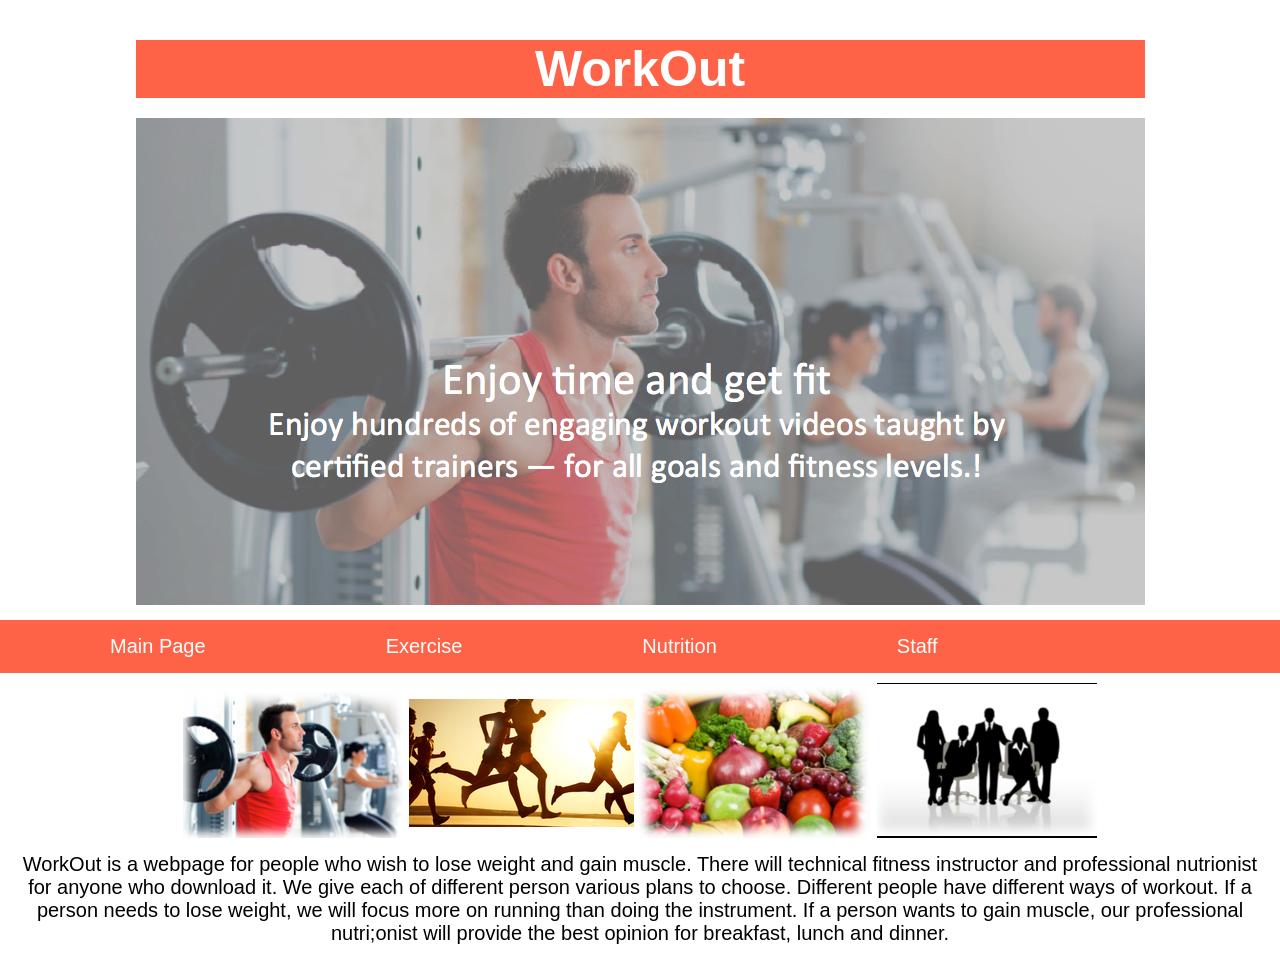
<file: Final/index.html>
<!doctype html>
    <head>
        <meta charset="utf-8">
        <meta http-equiv="x-ua-compatible" content="ie=edge">
        <title>Index</title>
        <meta name="description" content="">
        <meta name="viewport" content="width=device-width, initial-scale=1">

        <link rel="stylesheet" href="style.css">
        <!-- External link (relative) to your javascript file -->
        <script src="index.html"></script>
    </head>
    <body class="basic">
      <div class="container">
        <header>
          <h1>WorkOut</h1>
      </header>
      <picture>
      <img src="workout.jpg" alt="Workout">
    </picture>
  </div>
    <nav>
          <ul>
            <li><a title="index" href="index.html">Main Page</a></li>
            <li><a title="Exercise" href="Exercise.html">Exercise</a></li>
            <li><a title="Nutrition" href="Nutrition.html">Nutrition</a></li>
            <li><a title="Staff" href="staff.html">Staff</a></li>
          </ul>
        </nav>
        <img src="gym.jpg" alt="Gym">
        <img src="running.jpg" alt="Run">
        <img src="food.jpg" alt="Health">
        <img src="people.jpg" alt="Staff">
        <section>
          <p>WorkOut is a webpage for people who wish to lose weight and gain muscle. There will technical fitness instructor and professional nutrionist for anyone who download it. We give each of different person various plans to choose. Different people have different ways of workout. If a person needs to lose weight, we will focus more on running than doing the instrument. If a person wants to gain muscle, our professional nutri;onist will provide the best opinion for breakfast, lunch and dinner.</p>
        </section>
    </body>

    <script>
        alert("Please subscribe Email!");
        window.location = 'file://index.html';
    </script>

</html>
</file>
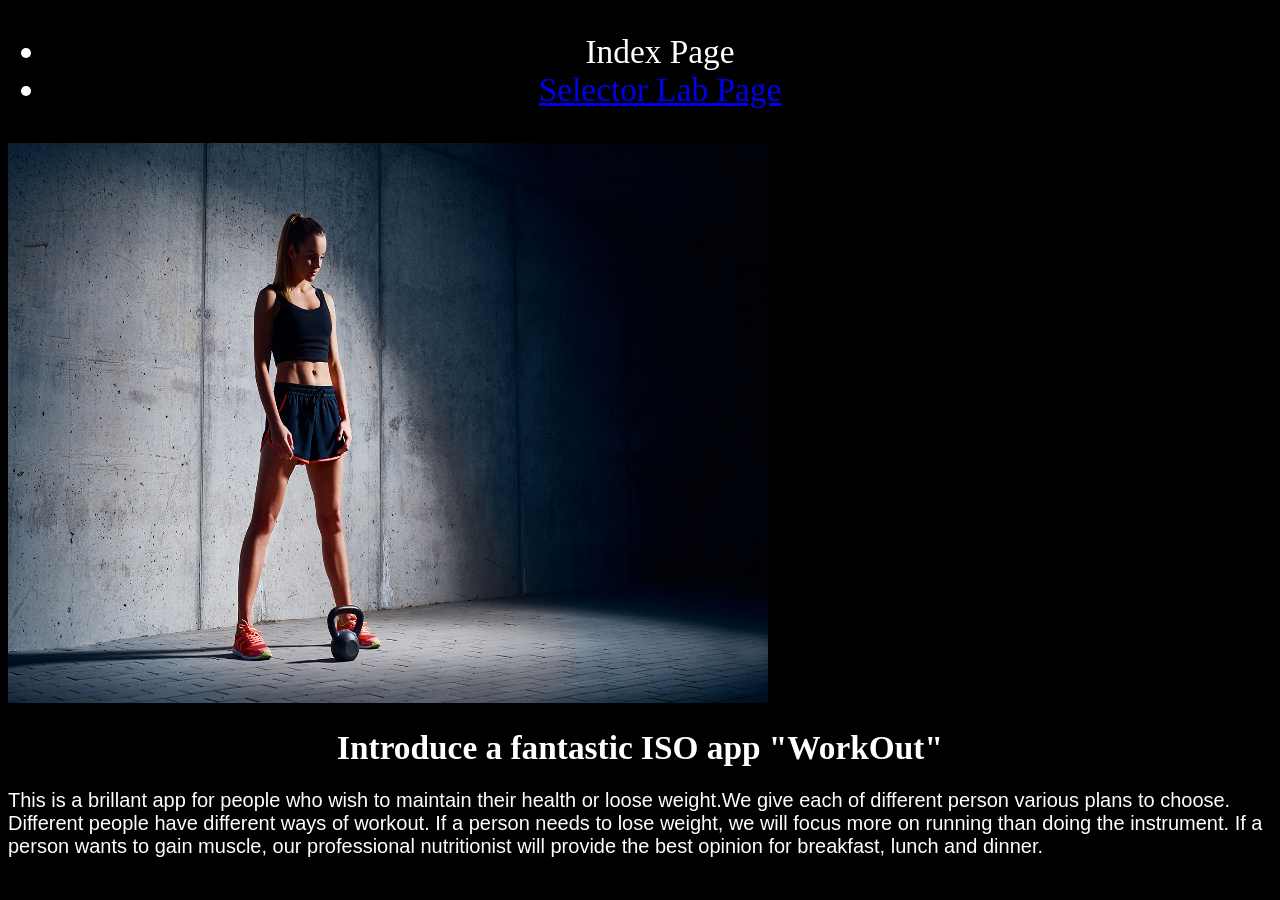
<file: week5/index.html>
<!doctype html>
<html class="no-js" lang="en">
    <head>
        <meta charset="utf-8">
        <meta http-equiv="x-ua-compatible" content="ie=edge">
        <title>index</title>
        <meta name="description" content="">
        <meta name="viewport" content="width=device-width, initial-scale=1">

        <!-- External link (relative) to your main stylesheet -->
        <link rel="stylesheet" href="index.css">

        <!-- External link (relative) to your javascript file -->
    </head>
    <body>
        <nav class="highlight">
          <ul>
            <li>Index Page</li>
            <li><a title="Selector Lab Page" href="selector.html">Selector Lab Page</a></li>
          </ul>
        </nav>
        <img src="WorkOut.jpg" alt="WorkOut"/style="width:760px;height:560px;">

        <h1 class="highlight">Introduce a fantastic ISO app "WorkOut"</h1>
        <p id="specific">This is a brillant app for people who wish to maintain their health or loose weight.We give each of different person various plans to choose. Different people have different ways of workout. If a person needs to lose weight, we will focus more on running than doing the instrument. If a person wants to gain muscle, our professional nutritionist will provide the best opinion for breakfast, lunch and dinner. </p>
    </body>
</html>
</file>
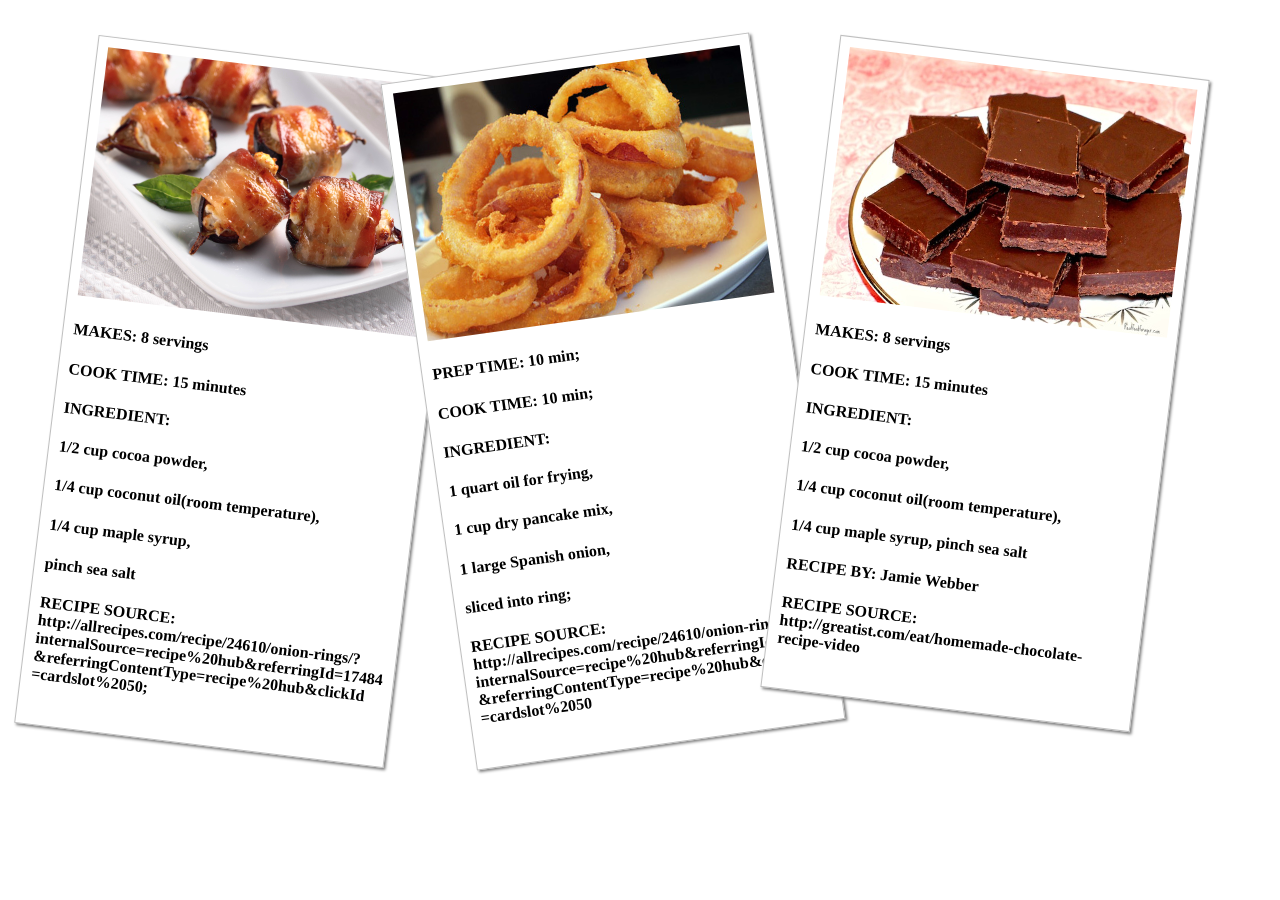
<file: week6/index.html>
<!DOCTYPE html>
<html>
<head>
<style>
body
{
margin:55px;
background-color:white;
}

div.polaroid
{
width:350px;
padding:10px 10px 20px 10px;
border:1px solid #BFBFBF;
background-color:white;
box-shadow:2px 2px 3px grey;
}

div.rotate_left
{
float:left;
-webkit-transform:rotate(7deg);
}

div.rotate_right
{
float:left;
-webkit-transform:rotate(-8deg);
</style>
</head>
<body>

<div class="polaroid rotate_left">
<img src="Bacon Wrapped Smokies.jpg" alt="Bacon Wrapped Smokies" width="350" height="250" />
<p class="caption">
<h4>MAKES:   8 servings</h4>
<h4>COOK TIME:   15 minutes</h4>
<h4>INGREDIENT: </h4>
<h4>1/2 cup cocoa powder,</h4>
<h4>1/4 cup coconut oil(room temperature),</h4>
<h4>1/4 cup maple syrup,</h4>
<h4>pinch sea salt</h4>
<h4>RECIPE SOURCE:
http://allrecipes.com/recipe/24610/onion-rings/?internalSource=recipe%20hub&referringId=17484
&referringContentType=recipe%20hub&clickId
=cardslot%2050;</h4>
</div>

<div class="polaroid rotate_right">
<img src="Onion Ring.jpg" alt="Onion Ring" width="350" height="250" />
<p class="caption">
<h4>PREP TIME:   10 min;</h4>
<h4>COOK TIME:   10 min;</h4>
<h4>INGREDIENT: </h4>
<h4>1 quart oil for frying,</h4>
<h4>1 cup dry pancake mix,</h4>
<h4>1 large Spanish onion,</h4>
<h4>sliced into ring;</h4>
<h4>RECIPE SOURCE:
http://allrecipes.com/recipe/24610/onion-rings
/?internalSource=recipe%20hub&referringId=17484
&referringContentType=recipe%20hub&clickId
=cardslot%2050</h4>
</div>

<div class="polaroid rotate_left">
<img src="Chocolate.jpg" alt="Chocolate" width="350" height="250" />
<p class="caption">
<h4>MAKES:    8 servings </h4>
<h4>COOK TIME:   15 minutes</h4>
<h4>INGREDIENT: </h4>
<h4>1/2 cup cocoa powder, </h4>
<h4>1/4 cup coconut oil(room temperature), </h4>
<h4>1/4 cup maple syrup, pinch sea salt</h4>
<h4>RECIPE BY:
Jamie Webber</h4>
<h4>RECIPE SOURCE:
http://greatist.com/eat/homemade-chocolate-recipe-video</h4>

</div>

</body>
</html>
</file>
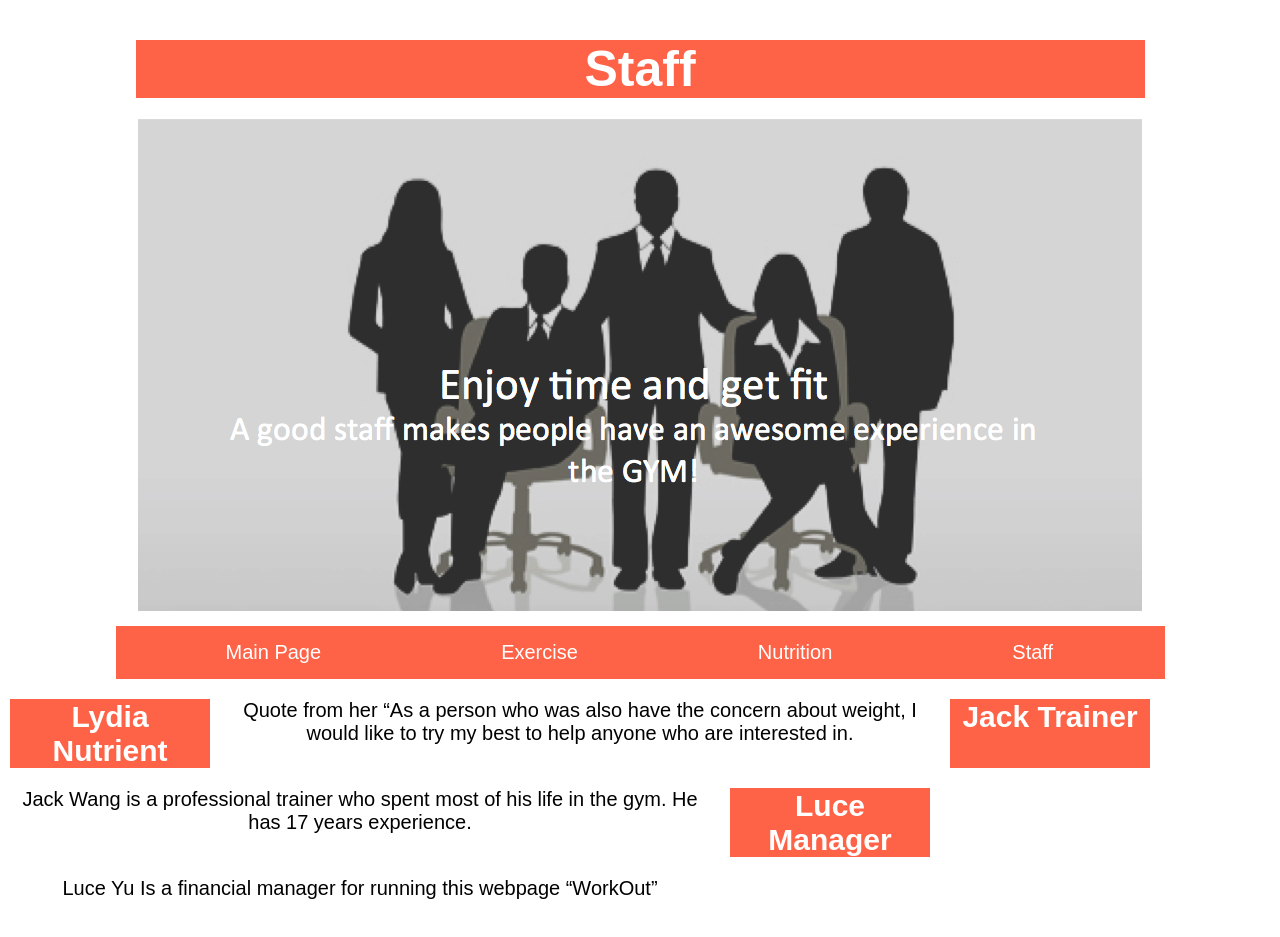
<file: Final/Staff.html>
<!doctype html>
    <head>
        <meta charset="utf-8">
        <meta http-equiv="x-ua-compatible" content="ie=edge">
        <title>Staff</title>
        <meta name="description" content="">
        <meta name="viewport" content="width=device-width, initial-scale=1">

        <link rel="stylesheet" href="Staff.css">
        <!-- External link (relative) to your javascript file -->
        <script src="Staff.html"></script>
    </head>
    <body class="basic">
      <div class="container">
        <header>
          <h1>Staff</h1>
        </header>
        <picture>
          <img src="staff.jpg" alt="Staff">
        </picture>
        <nav>
              <ul>
                <li><a title="index" href="index.html">Main Page</a></li>
                <li><a title="Exercise" href="Exercise.html">Exercise</a></li>
                <li><a title="Nutrition" href="Nutrition.html">Nutrition</a></li>
                <li><a title="Staff" href="staff.html">Staff</a></li>
              </ul>
            </nav>
          </div>
        <div class="content">
            <h2>￼Lydia Nutrient</h2>
            <p> Quote from her “As a person who was also have the concern about weight, I would like to try my best to help anyone who are interested in.</p>

            <h2>￼Jack Trainer</h2>
            <p> Jack Wang is a professional trainer who spent most of his life in the gym. He has 17 years experience.</p>

            <h2>￼Luce Manager</h2>
            <p>Luce Yu Is a financial manager for running this webpage “WorkOut”</p>
          </div>
    </body>
</html>
</file>
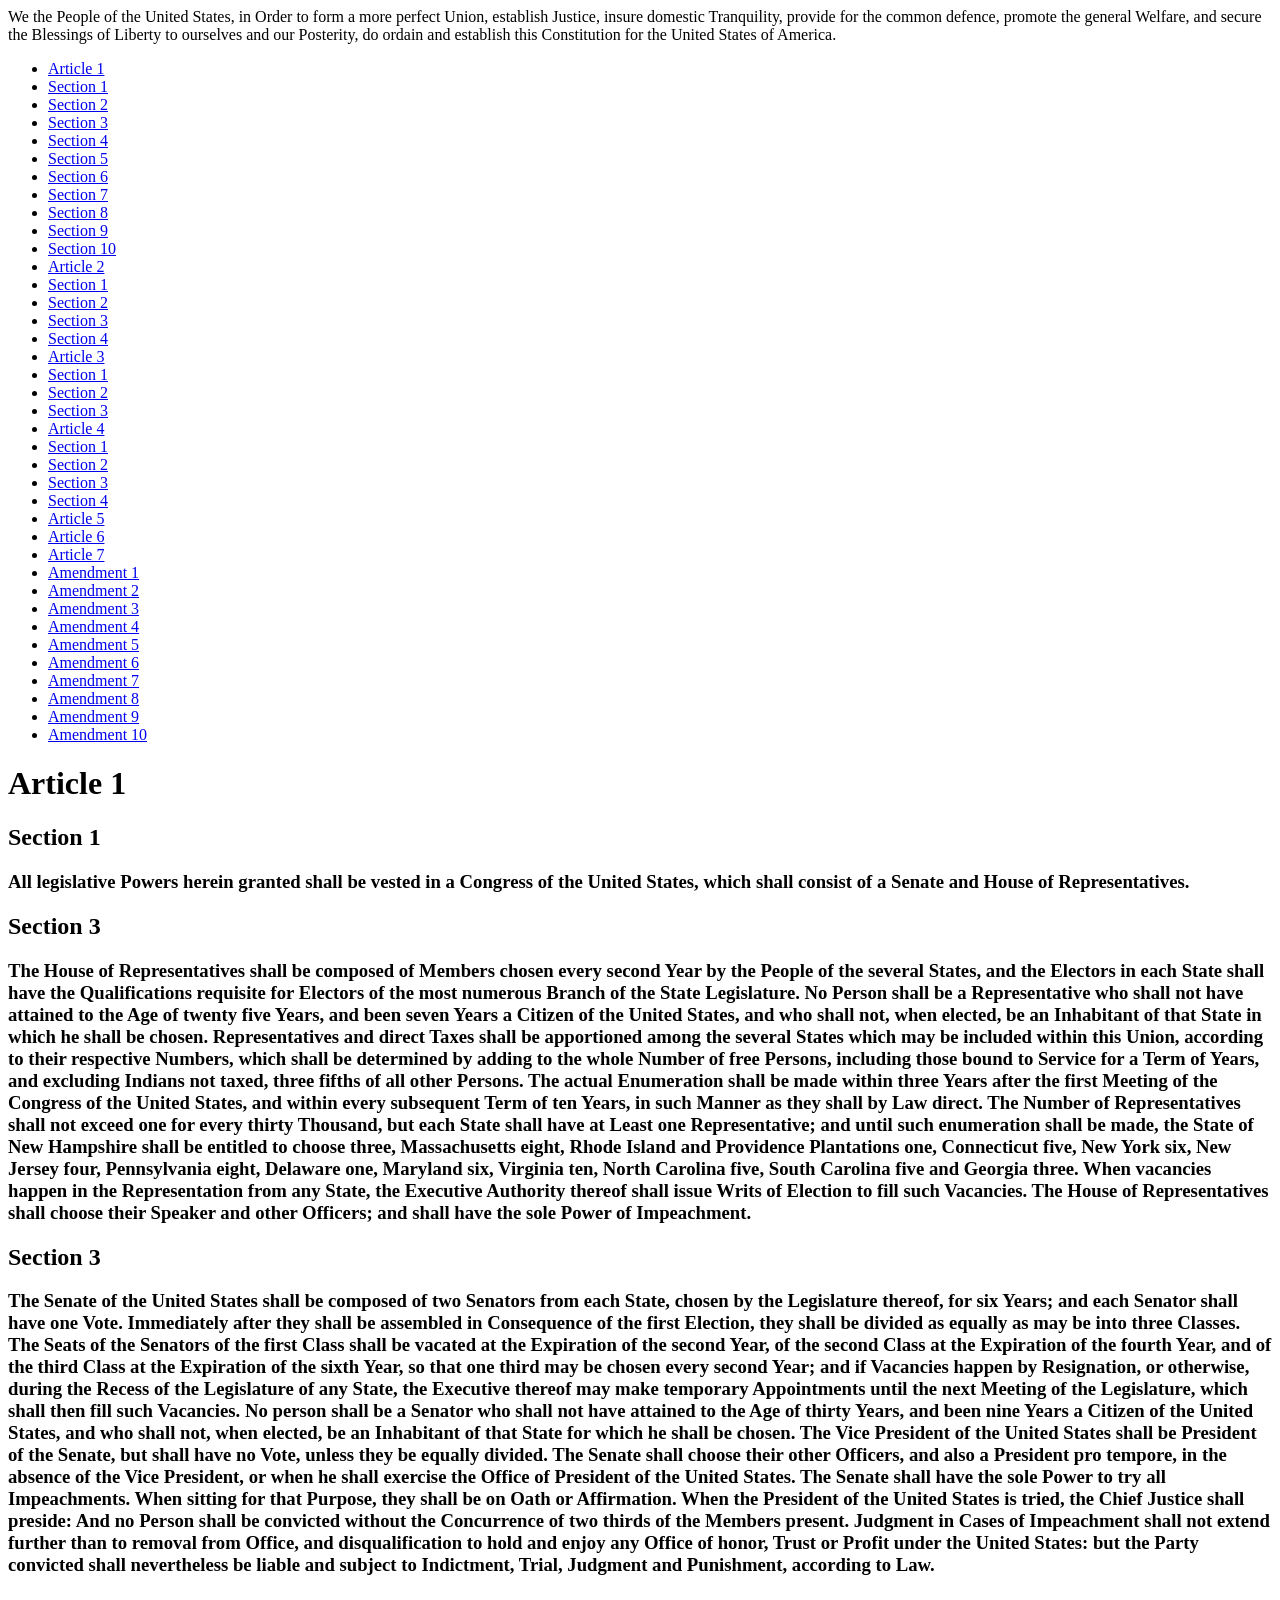
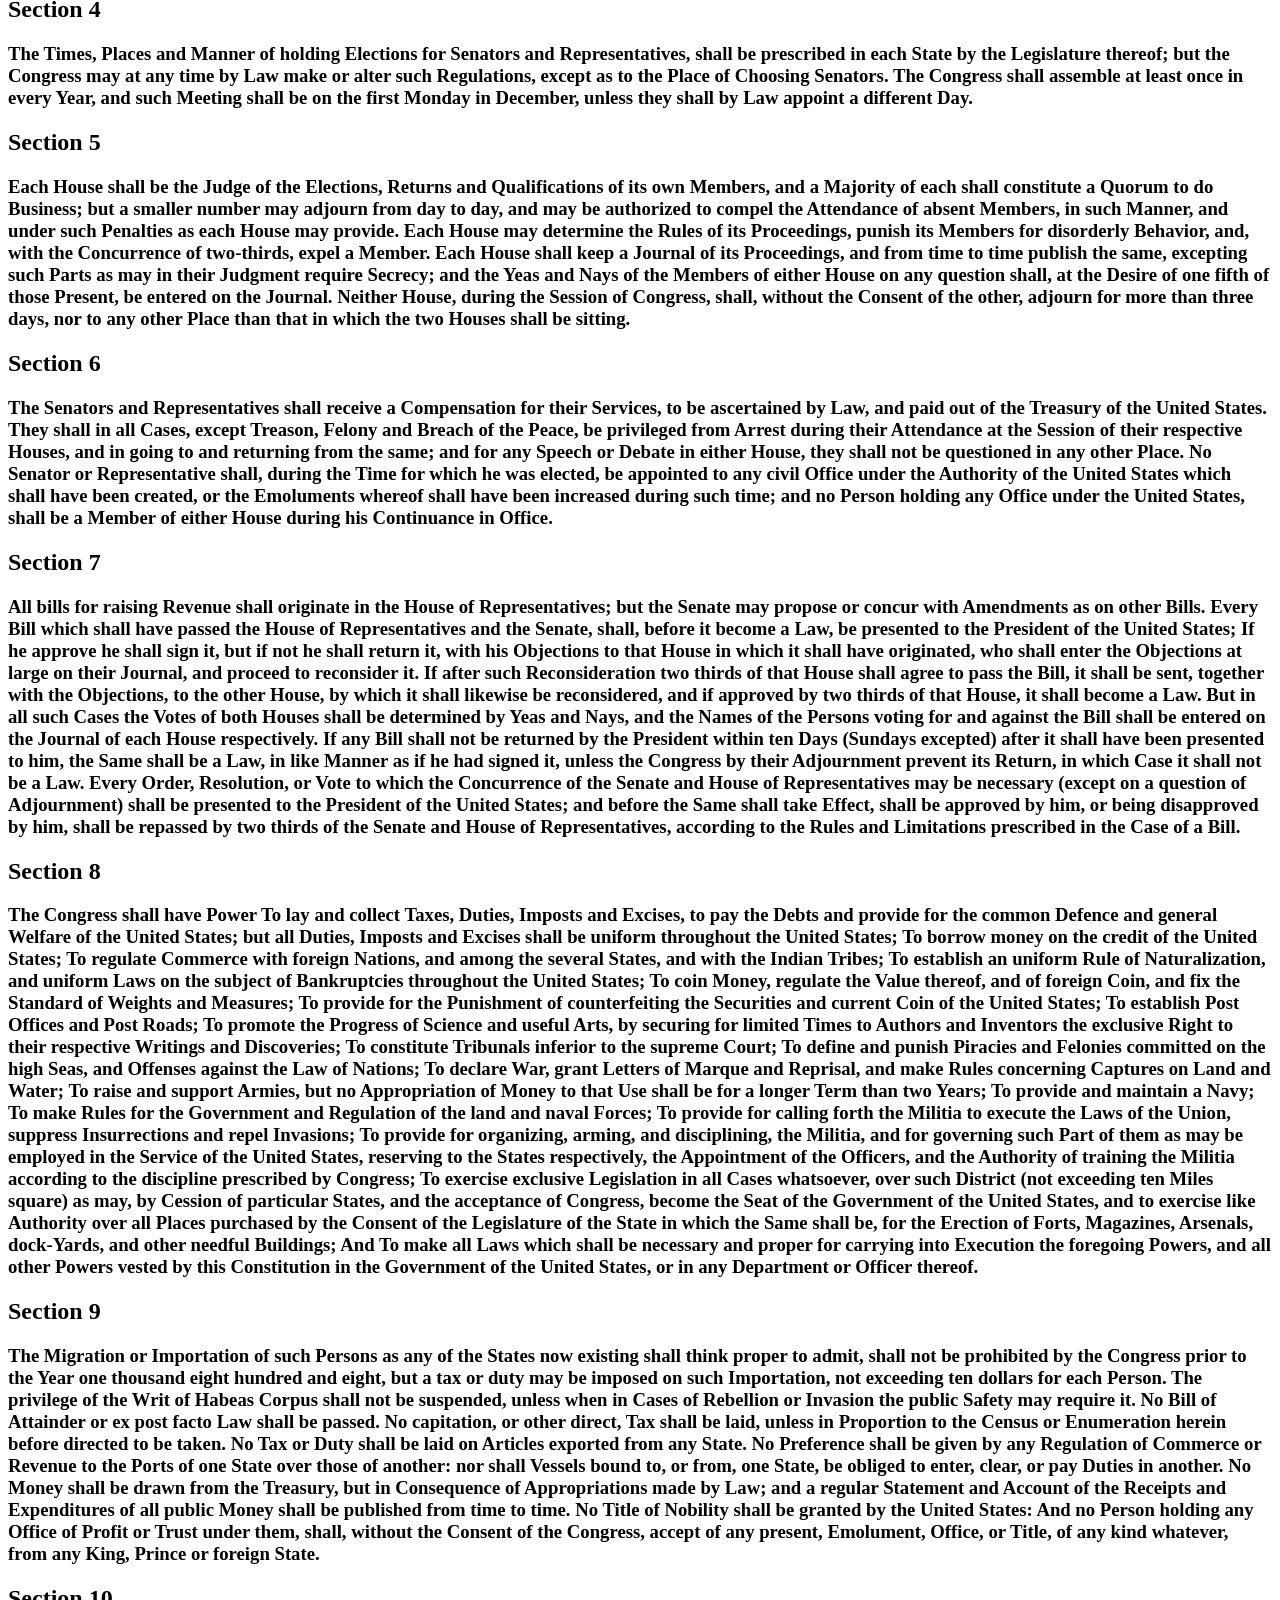
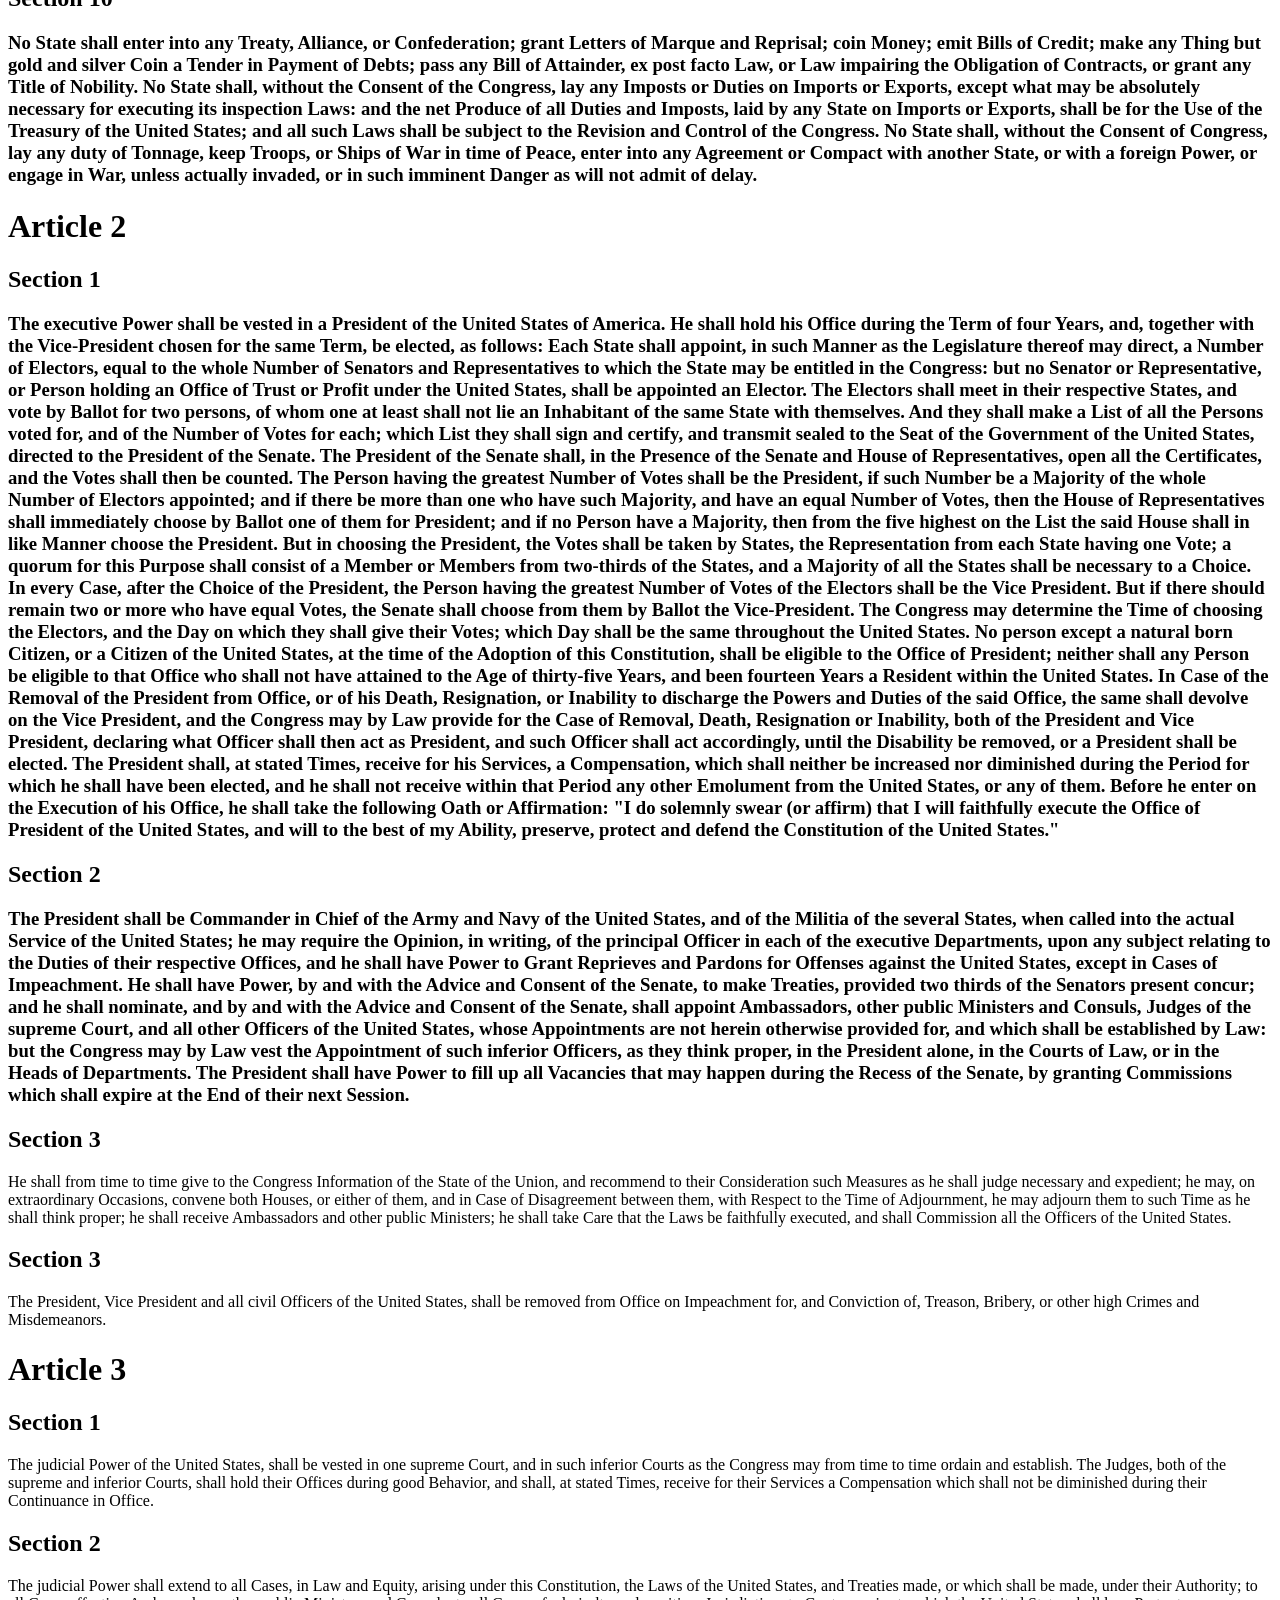
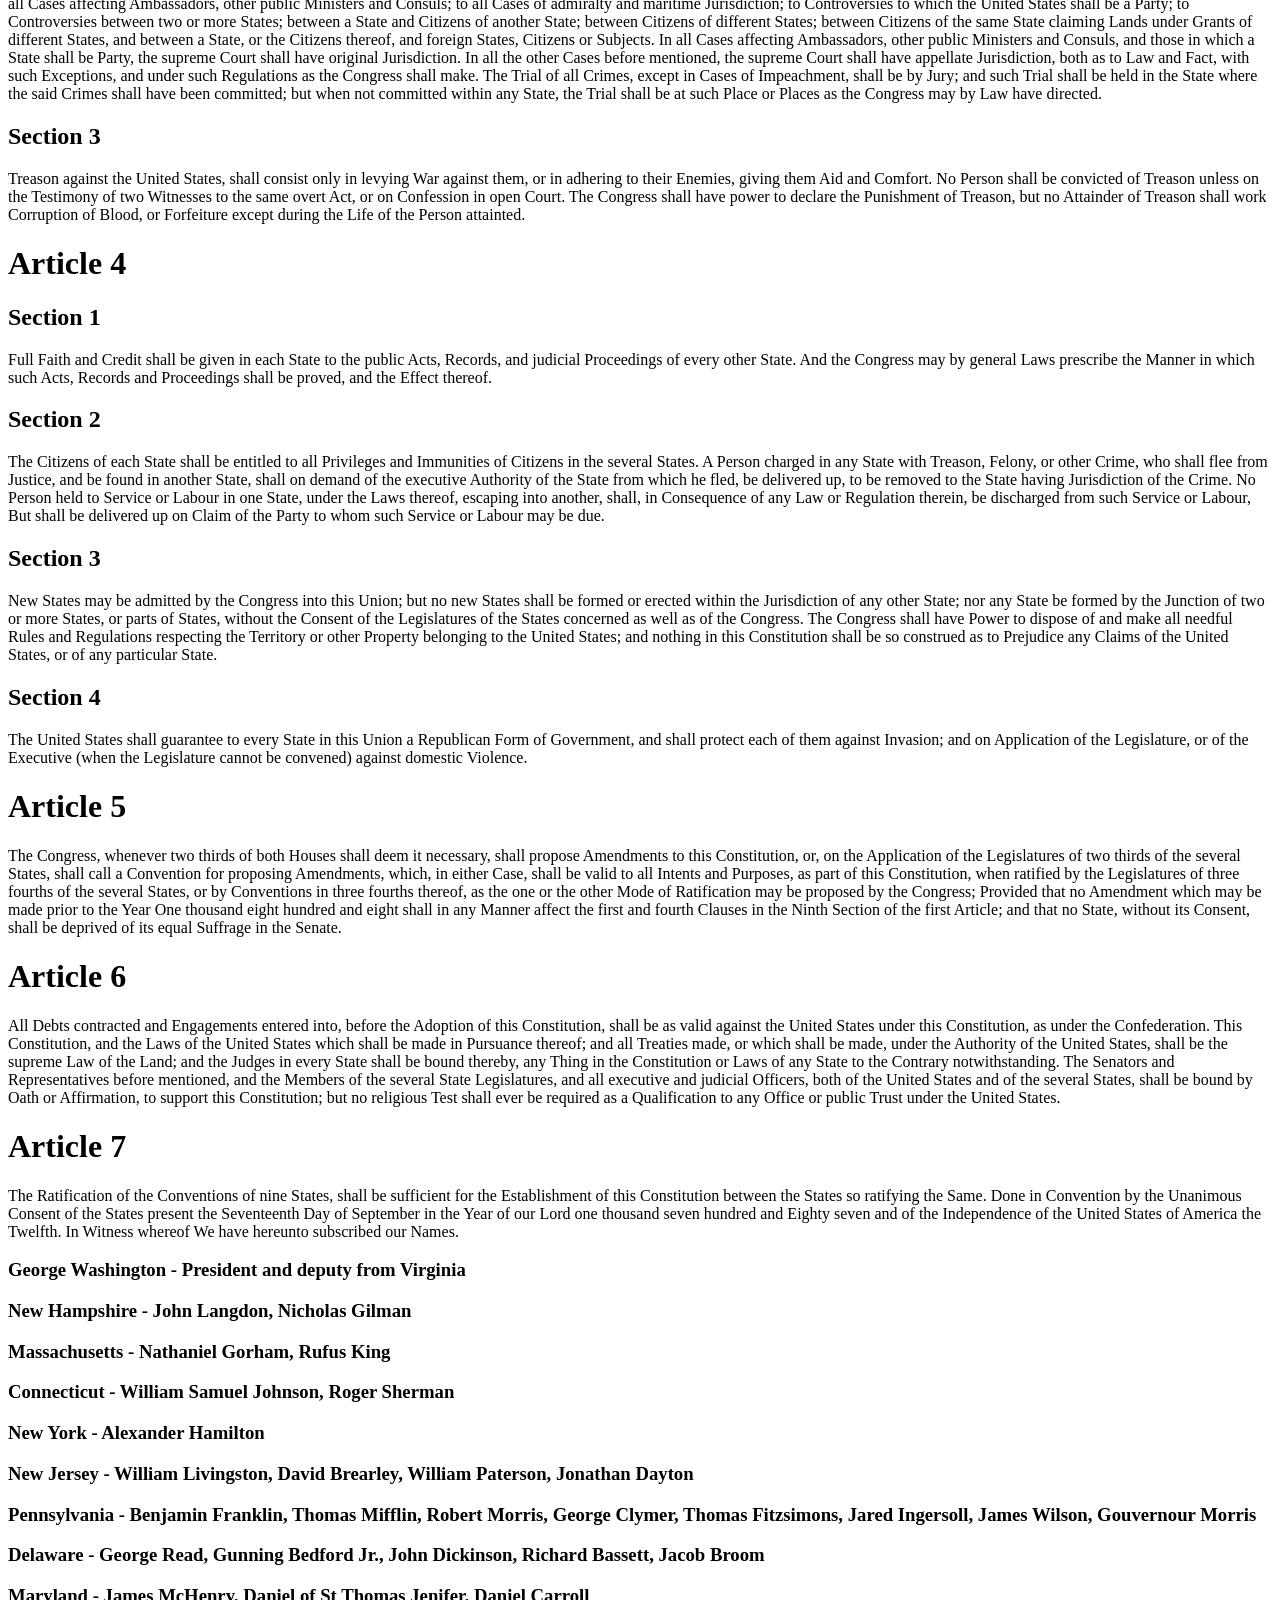
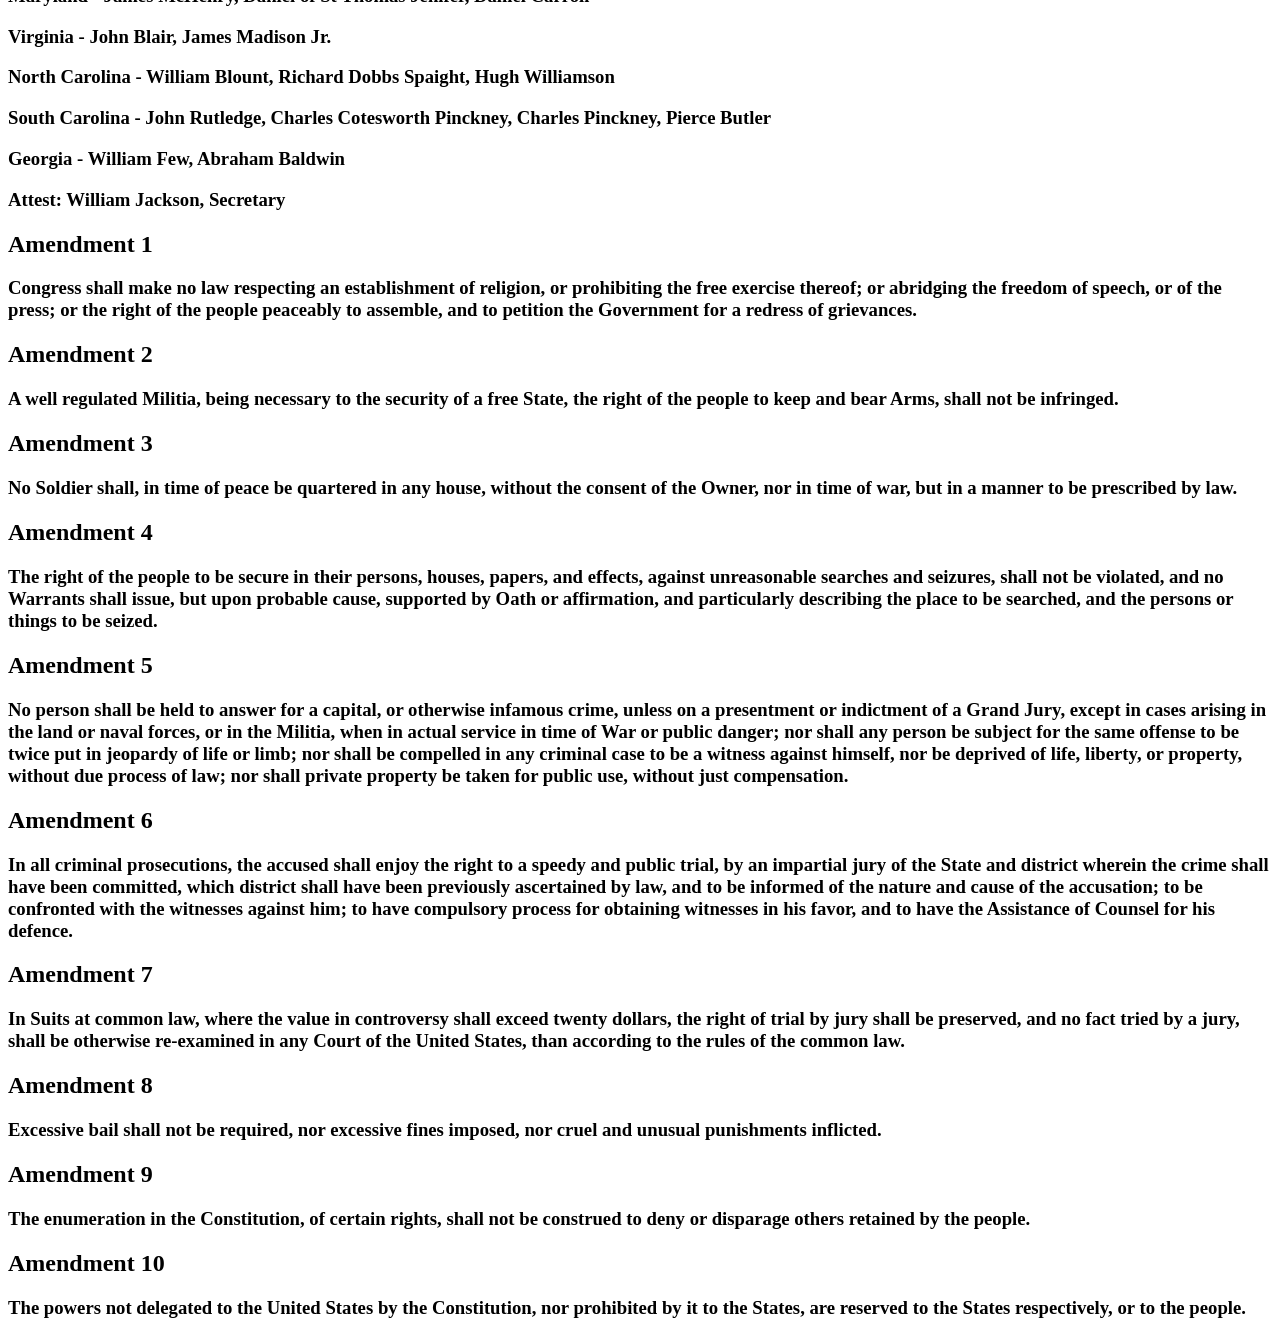
<file: week4/week4.html>
We the People of the United States, in Order to form a more perfect Union,
establish Justice, insure domestic Tranquility, provide for the common
defence, promote the general Welfare, and secure the Blessings of Liberty to
ourselves and our Posterity, do ordain and establish this Constitution for the
United States of America.
<!DOCTYPE html>
<html>
<head>
<title>US Constitution</title>
</head>
<body>
  <nav>
      <ul>
          <li><a href="#Article 1">Article 1</a></li>
          <li><a href="#Section 1">Section 1</a></li>
          <li><a href="#Section 2">Section 2</a></li>
          <li><a href="#Section 3">Section 3</a></li>
          <li><a href="#Section 4">Section 4</a></li>
          <li><a href="#Section 5">Section 5</a></li>
          <li><a href="#Section 6">Section 6</a></li>
          <li><a href="#Section 7">Section 7</a></li>
          <li><a href="#Section 8">Section 8</a></li>
          <li><a href="#Section 9">Section 9</a></li>
          <li><a href="#Section 10">Section 10</a></li>

          <li><a href="#Article 2">Article 2</a></li>
          <li><a href="#Section 1">Section 1</a></li>
          <li><a href="#Section 2">Section 2</a></li>
          <li><a href="#Section 3">Section 3</a></li>
          <li><a href="#Section 4">Section 4</a></li>

          <li><a href="#Article 3">Article 3</a></li>
          <li><a href="#Section 1">Section 1</a></li>
          <li><a href="#Section 2">Section 2</a></li>
          <li><a href="#Section 3">Section 3</a></li>

          <li><a href="#Article 4">Article 4</a></li>
          <li><a href="#Section 1">Section 1</a></li>
          <li><a href="#Section 2">Section 2</a></li>
          <li><a href="#Section 3">Section 3</a></li>
          <li><a href="#Section 4">Section 4</a></li>

          <li><a href="#Article 5">Article 5</a></li>
          <li><a href="#Article 6">Article 6</a></li>
          <li><a href="#Article 7">Article 7</a></li>

          <li><a href="#Amendment 1">Amendment 1</a></li>
          <li><a href="#Amendment 2">Amendment 2</a></li>
          <li><a href="#Amendment 3">Amendment 3</a></li>
          <li><a href="#Amendment 4">Amendment 4</a></li>
          <li><a href="#Amendment 5">Amendment 5</a></li>
          <li><a href="#Amendment 6">Amendment 6</a></li>
          <li><a href="#Amendment 7">Amendment 7</a></li>
          <li><a href="#Amendment 8">Amendment 8</a></li>
          <li><a href="#Amendment 9">Amendment 9</a></li>
          <li><a href="#Amendment 10">Amendment 10</a></li>
      </ul>
  </nav>
    <header>
        <hgroup>
            <h1 id="Article 1">Article 1</h1>
            <h2 id="Section 1">Section 1</h2>

            <h3>All legislative Powers herein granted shall be vested in a Congress of the
            United States, which shall consist of a Senate and House of Representatives.</h3>
            <h2 id="Section 2">Section 3</h2>
            <h3>The House of Representatives shall be composed of Members chosen every second
            Year by the People of the several States, and the Electors in each State shall
            have the Qualifications requisite for Electors of the most numerous Branch of
            the State Legislature.
            No Person shall be a Representative who shall not have attained to the Age of
            twenty five Years, and been seven Years a Citizen of the United States, and who
            shall not, when elected, be an Inhabitant of that State in which he shall be
            chosen.

            Representatives and direct Taxes shall be apportioned among the several States
            which may be included within this Union, according to their respective Numbers,
            which shall be determined by adding to the whole Number of free Persons,
            including those bound to Service for a Term of Years, and excluding Indians not
            taxed, three fifths of all other Persons.

            The actual Enumeration shall be made within three Years after the first Meeting
            of the Congress of the United States, and within every subsequent Term of ten
            Years, in such Manner as they shall by Law direct. The Number of
            Representatives shall not exceed one for every thirty Thousand, but each State
            shall have at Least one Representative; and until such enumeration shall be
            made, the State of New Hampshire shall be entitled to choose three,
            Massachusetts eight, Rhode Island and Providence Plantations one, Connecticut
            five, New York six, New Jersey four, Pennsylvania eight, Delaware one, Maryland
            six, Virginia ten, North Carolina five, South Carolina five and Georgia three.

            When vacancies happen in the Representation from any State, the Executive
            Authority thereof shall issue Writs of Election to fill such Vacancies.

            The House of Representatives shall choose their Speaker and other Officers; and
            shall have the sole Power of Impeachment.</h3>
            <h2 id="Section 3">Section 3</h2>
            <h3>The Senate of the United States shall be composed of two Senators from each
            State, chosen by the Legislature thereof, for six Years; and each Senator shall
            have one Vote.

            Immediately after they shall be assembled in Consequence of the first Election,
            they shall be divided as equally as may be into three Classes. The Seats of the
            Senators of the first Class shall be vacated at the Expiration of the second
            Year, of the second Class at the Expiration of the fourth Year, and of the
            third Class at the Expiration of the sixth Year, so that one third may be
            chosen every second Year; and if Vacancies happen by Resignation, or otherwise,
            during the Recess of the Legislature of any State, the Executive thereof may
            make temporary Appointments until the next Meeting of the Legislature, which
            shall then fill such Vacancies.

            No person shall be a Senator who shall not have attained to the Age of thirty
            Years, and been nine Years a Citizen of the United States, and who shall not,
            when elected, be an Inhabitant of that State for which he shall be chosen.

            The Vice President of the United States shall be President of the Senate, but
            shall have no Vote, unless they be equally divided.

            The Senate shall choose their other Officers, and also a President pro tempore,
            in the absence of the Vice President, or when he shall exercise the Office of
            President of the United States.

            The Senate shall have the sole Power to try all Impeachments. When sitting for
            that Purpose, they shall be on Oath or Affirmation. When the President of the
            United States is tried, the Chief Justice shall preside: And no Person shall be
            convicted without the Concurrence of two thirds of the Members present.

            Judgment in Cases of Impeachment shall not extend further than to removal from
            Office, and disqualification to hold and enjoy any Office of honor, Trust or
            Profit under the United States: but the Party convicted shall nevertheless be
            liable and subject to Indictment, Trial, Judgment and Punishment, according to
            Law.</h3>
            <h2 id="Section 4">Section 4</h2>
<h3>The Times, Places and Manner of holding Elections for Senators and
Representatives, shall be prescribed in each State by the Legislature thereof;
but the Congress may at any time by Law make or alter such Regulations, except
as to the Place of Choosing Senators.

The Congress shall assemble at least once in every Year, and such Meeting shall
be on the first Monday in December, unless they shall by Law appoint a
different Day.</h3>

<h2 id="Section 5">Section 5</h2>
<h3>Each House shall be the Judge of the Elections, Returns and Qualifications of
its own Members, and a Majority of each shall constitute a Quorum to do
Business; but a smaller number may adjourn from day to day, and may be
authorized to compel the Attendance of absent Members, in such Manner, and
under such Penalties as each House may provide.

Each House may determine the Rules of its Proceedings, punish its Members for
disorderly Behavior, and, with the Concurrence of two-thirds, expel a Member.

Each House shall keep a Journal of its Proceedings, and from time to time
publish the same, excepting such Parts as may in their Judgment require
Secrecy; and the Yeas and Nays of the Members of either House on any question
shall, at the Desire of one fifth of those Present, be entered on the Journal.

Neither House, during the Session of Congress, shall, without the Consent of
the other, adjourn for more than three days, nor to any other Place than that
in which the two Houses shall be sitting.</h3>

<h2 id="Section 6">Section 6</h2>
<h3>The Senators and Representatives shall receive a Compensation for their
Services, to be ascertained by Law, and paid out of the Treasury of the United
States. They shall in all Cases, except Treason, Felony and Breach of the
Peace, be privileged from Arrest during their Attendance at the Session of
their respective Houses, and in going to and returning from the same; and for
any Speech or Debate in either House, they shall not be questioned in any other
Place.

No Senator or Representative shall, during the Time for which he was elected,
be appointed to any civil Office under the Authority of the United States which
shall have been created, or the Emoluments whereof shall have been increased
during such time; and no Person holding any Office under the United States,
shall be a Member of either House during his Continuance in Office.</h3>


<h2 id="Section 7">Section 7</h2>
<h3>All bills for raising Revenue shall originate in the House of Representatives;
but the Senate may propose or concur with Amendments as on other Bills.

Every Bill which shall have passed the House of Representatives and the Senate,
shall, before it become a Law, be presented to the President of the United
States; If he approve he shall sign it, but if not he shall return it, with his
Objections to that House in which it shall have originated, who shall enter the
Objections at large on their Journal, and proceed to reconsider it. If after
such Reconsideration two thirds of that House shall agree to pass the Bill, it
shall be sent, together with the Objections, to the other House, by which it
shall likewise be reconsidered, and if approved by two thirds of that House, it
shall become a Law. But in all such Cases the Votes of both Houses shall be
determined by Yeas and Nays, and the Names of the Persons voting for and
against the Bill shall be entered on the Journal of each House respectively. If
any Bill shall not be returned by the President within ten Days (Sundays
excepted) after it shall have been presented to him, the Same shall be a Law,
in like Manner as if he had signed it, unless the Congress by their Adjournment
prevent its Return, in which Case it shall not be a Law.

Every Order, Resolution, or Vote to which the Concurrence of the Senate and
House of Representatives may be necessary (except on a question of Adjournment)
shall be presented to the President of the United States; and before the Same
shall take Effect, shall be approved by him, or being disapproved by him, shall
be repassed by two thirds of the Senate and House of Representatives, according
to the Rules and Limitations prescribed in the Case of a Bill.</h3>


<h2 id="Section 8">Section 8</h2>
<h3>The Congress shall have Power To lay and collect Taxes, Duties, Imposts and
Excises, to pay the Debts and provide for the common Defence and general
Welfare of the United States; but all Duties, Imposts and Excises shall be
uniform throughout the United States;

To borrow money on the credit of the United States;

To regulate Commerce with foreign Nations, and among the several States, and
with the Indian Tribes;

To establish an uniform Rule of Naturalization, and uniform Laws on the subject
of Bankruptcies throughout the United States;

To coin Money, regulate the Value thereof, and of foreign Coin, and fix the
Standard of Weights and Measures;

To provide for the Punishment of counterfeiting the Securities and current Coin
of the United States;

To establish Post Offices and Post Roads;

To promote the Progress of Science and useful Arts, by securing for limited
Times to Authors and Inventors the exclusive Right to their respective Writings
and Discoveries;

To constitute Tribunals inferior to the supreme Court;

To define and punish Piracies and Felonies committed on the high Seas, and
Offenses against the Law of Nations;

To declare War, grant Letters of Marque and Reprisal, and make Rules concerning
Captures on Land and Water;

To raise and support Armies, but no Appropriation of Money to that Use shall be
for a longer Term than two Years;

To provide and maintain a Navy;

To make Rules for the Government and Regulation of the land and naval Forces;

To provide for calling forth the Militia to execute the Laws of the Union,
suppress Insurrections and repel Invasions;

To provide for organizing, arming, and disciplining, the Militia, and for
governing such Part of them as may be employed in the Service of the United
States, reserving to the States respectively, the Appointment of the Officers,
and the Authority of training the Militia according to the discipline
prescribed by Congress;

To exercise exclusive Legislation in all Cases whatsoever, over such District
(not exceeding ten Miles square) as may, by Cession of particular States, and
the acceptance of Congress, become the Seat of the Government of the United
States, and to exercise like Authority over all Places purchased by the Consent
of the Legislature of the State in which the Same shall be, for the Erection of
Forts, Magazines, Arsenals, dock-Yards, and other needful Buildings; And

To make all Laws which shall be necessary and proper for carrying into
Execution the foregoing Powers, and all other Powers vested by this
Constitution in the Government of the United States, or in any Department or
Officer thereof.</h3>

<h2 id="Section 9">Section 9</h2>
<h3>The Migration or Importation of such Persons as any of the States now existing
shall think proper to admit, shall not be prohibited by the Congress prior to
the Year one thousand eight hundred and eight, but a tax or duty may be imposed
on such Importation, not exceeding ten dollars for each Person.

The privilege of the Writ of Habeas Corpus shall not be suspended, unless when
in Cases of Rebellion or Invasion the public Safety may require it.

No Bill of Attainder or ex post facto Law shall be passed.

No capitation, or other direct, Tax shall be laid, unless in Proportion to the
Census or Enumeration herein before directed to be taken.

No Tax or Duty shall be laid on Articles exported from any State.

No Preference shall be given by any Regulation of Commerce or Revenue to the
Ports of one State over those of another: nor shall Vessels bound to, or from,
one State, be obliged to enter, clear, or pay Duties in another.

No Money shall be drawn from the Treasury, but in Consequence of Appropriations
made by Law; and a regular Statement and Account of the Receipts and
Expenditures of all public Money shall be published from time to time.

No Title of Nobility shall be granted by the United States: And no Person
holding any Office of Profit or Trust under them, shall, without the Consent of
the Congress, accept of any present, Emolument, Office, or Title, of any kind
whatever, from any King, Prince or foreign State.</h3>

<h2 id="Section 10">Section 10</h2>
<h3>No State shall enter into any Treaty, Alliance, or Confederation; grant Letters
of Marque and Reprisal; coin Money; emit Bills of Credit; make any Thing but
gold and silver Coin a Tender in Payment of Debts; pass any Bill of Attainder,
ex post facto Law, or Law impairing the Obligation of Contracts, or grant any
Title of Nobility.

No State shall, without the Consent of the Congress, lay any Imposts or Duties
on Imports or Exports, except what may be absolutely necessary for executing
its inspection Laws: and the net Produce of all Duties and Imposts, laid by
any State on Imports or Exports, shall be for the Use of the Treasury of the
United States; and all such Laws shall be subject to the Revision and Control
of the Congress.

No State shall, without the Consent of Congress, lay any duty of Tonnage, keep
Troops, or Ships of War in time of Peace, enter into any Agreement or Compact
with another State, or with a foreign Power, or engage in War, unless actually
invaded, or in such imminent Danger as will not admit of delay.</h3>

<h1 id="Article 2">Article 2</h1>

<h2 id="Section 1">Section 1</h2>
<h3>The executive Power shall be vested in a President of the United States of
America. He shall hold his Office during the Term of four Years, and, together
with the Vice-President chosen for the same Term, be elected, as follows:

Each State shall appoint, in such Manner as the Legislature thereof may direct,
a Number of Electors, equal to the whole Number of Senators and Representatives
to which the State may be entitled in the Congress: but no Senator or
Representative, or Person holding an Office of Trust or Profit under the United
States, shall be appointed an Elector.

The Electors shall meet in their respective States, and vote by Ballot for two
persons, of whom one at least shall not lie an Inhabitant of the same State
with themselves. And they shall make a List of all the Persons voted for, and
of the Number of Votes for each; which List they shall sign and certify, and
transmit sealed to the Seat of the Government of the United States, directed to
the President of the Senate. The President of the Senate shall, in the Presence
of the Senate and House of Representatives, open all the Certificates, and the
Votes shall then be counted. The Person having the greatest Number of Votes
shall be the President, if such Number be a Majority of the whole Number of
Electors appointed; and if there be more than one who have such Majority, and
have an equal Number of Votes, then the House of Representatives shall
immediately choose by Ballot one of them for President; and if no Person have a
Majority, then from the five highest on the List the said House shall in like
Manner choose the President. But in choosing the President, the Votes shall be
taken by States, the Representation from each State having one Vote; a quorum
for this Purpose shall consist of a Member or Members from two-thirds of the
States, and a Majority of all the States shall be necessary to a Choice. In
every Case, after the Choice of the President, the Person having the greatest
Number of Votes of the Electors shall be the Vice President. But if there
should remain two or more who have equal Votes, the Senate shall choose from
them by Ballot the Vice-President.

The Congress may determine the Time of choosing the Electors, and the Day on
which they shall give their Votes; which Day shall be the same throughout the
United States.

No person except a natural born Citizen, or a Citizen of the United States, at
the time of the Adoption of this Constitution, shall be eligible to the Office
of President; neither shall any Person be eligible to that Office who shall not
have attained to the Age of thirty-five Years, and been fourteen Years a
Resident within the United States.

In Case of the Removal of the President from Office, or of his Death,
Resignation, or Inability to discharge the Powers and Duties of the said
Office, the same shall devolve on the Vice President, and the Congress may by
Law provide for the Case of Removal, Death, Resignation or Inability, both of
the President and Vice President, declaring what Officer shall then act as
President, and such Officer shall act accordingly, until the Disability be
removed, or a President shall be elected.

The President shall, at stated Times, receive for his Services, a Compensation,
which shall neither be increased nor diminished during the Period for which he
shall have been elected, and he shall not receive within that Period any other
Emolument from the United States, or any of them.

Before he enter on the Execution of his Office, he shall take the following
Oath or Affirmation:

"I do solemnly swear (or affirm) that I will faithfully execute the Office of
President of the United States, and will to the best of my Ability, preserve,
protect and defend the Constitution of the United States."</h3>

<h2 id="Section 2">Section 2</h2>
<h3>The President shall be Commander in Chief of the Army and Navy of the United
States, and of the Militia of the several States, when called into the actual
Service of the United States; he may require the Opinion, in writing, of the
principal Officer in each of the executive Departments, upon any subject
relating to the Duties of their respective Offices, and he shall have Power to
Grant Reprieves and Pardons for Offenses against the United States, except in
Cases of Impeachment.

He shall have Power, by and with the Advice and Consent of the Senate, to make
Treaties, provided two thirds of the Senators present concur; and he shall
nominate, and by and with the Advice and Consent of the Senate, shall appoint
Ambassadors, other public Ministers and Consuls, Judges of the supreme Court,
and all other Officers of the United States, whose Appointments are not herein
otherwise provided for, and which shall be established by Law: but the Congress
may by Law vest the Appointment of such inferior Officers, as they think
proper, in the President alone, in the Courts of Law, or in the Heads of
Departments.

The President shall have Power to fill up all Vacancies that may happen during
the Recess of the Senate, by granting Commissions which shall expire at the End
of their next Session.</h3>

<h2 id="Section 3">Section 3</h2>
He shall from time to time give to the Congress Information of the State of the
Union, and recommend to their Consideration such Measures as he shall judge
necessary and expedient; he may, on extraordinary Occasions, convene both
Houses, or either of them, and in Case of Disagreement between them, with
Respect to the Time of Adjournment, he may adjourn them to such Time as he
shall think proper; he shall receive Ambassadors and other public Ministers; he
shall take Care that the Laws be faithfully executed, and shall Commission all
the Officers of the United States.

<h2 id="Section 3">Section 3</h2>
The President, Vice President and all civil Officers of the United States,
shall be removed from Office on Impeachment for, and Conviction of, Treason,
Bribery, or other high Crimes and Misdemeanors.

<h1 id="Article 3">Article 3</h1>

<h2 id="Section 1">Section 1</h2>
The judicial Power of the United States, shall be vested in one supreme Court,
and in such inferior Courts as the Congress may from time to time ordain and
establish. The Judges, both of the supreme and inferior Courts, shall hold
their Offices during good Behavior, and shall, at stated Times, receive for
their Services a Compensation which shall not be diminished during their
Continuance in Office.

<h2 id="Section 2">Section 2</h2>
The judicial Power shall extend to all Cases, in Law and Equity, arising under
this Constitution, the Laws of the United States, and Treaties made, or which
shall be made, under their Authority; to all Cases affecting Ambassadors, other
public Ministers and Consuls; to all Cases of admiralty and maritime
Jurisdiction; to Controversies to which the United States shall be a Party; to
Controversies between two or more States; between a State and Citizens of
another State; between Citizens of different States; between Citizens of the
same State claiming Lands under Grants of different States, and between a
State, or the Citizens thereof, and foreign States, Citizens or Subjects.

In all Cases affecting Ambassadors, other public Ministers and Consuls, and
those in which a State shall be Party, the supreme Court shall have original
Jurisdiction. In all the other Cases before mentioned, the supreme Court shall
have appellate Jurisdiction, both as to Law and Fact, with such Exceptions, and
under such Regulations as the Congress shall make.

The Trial of all Crimes, except in Cases of Impeachment, shall be by Jury; and
such Trial shall be held in the State where the said Crimes shall have been
committed; but when not committed within any State, the Trial shall be at such
Place or Places as the Congress may by Law have directed.

<h2 id="Section 3">Section 3</h2>
Treason against the United States, shall consist only in levying War against
them, or in adhering to their Enemies, giving them Aid and Comfort. No Person
shall be convicted of Treason unless on the Testimony of two Witnesses to the
same overt Act, or on Confession in open Court.

The Congress shall have power to declare the Punishment of Treason, but no
Attainder of Treason shall work Corruption of Blood, or Forfeiture except
during the Life of the Person attainted.

<h1 id="Article 4">Article 4</h1>

<h2 id="Section 1">Section 1</h2>
Full Faith and Credit shall be given in each State to the public Acts, Records,
and judicial Proceedings of every other State. And the Congress may by general
Laws prescribe the Manner in which such Acts, Records and Proceedings shall be
proved, and the Effect thereof.

<h2 id="Section 2">Section 2</h2>
The Citizens of each State shall be entitled to all Privileges and Immunities
of Citizens in the several States.

A Person charged in any State with Treason, Felony, or other Crime, who shall
flee from Justice, and be found in another State, shall on demand of the
executive Authority of the State from which he fled, be delivered up, to be
removed to the State having Jurisdiction of the Crime.

No Person held to Service or Labour in one State, under the Laws thereof,
escaping into another, shall, in Consequence of any Law or Regulation therein,
be discharged from such Service or Labour, But shall be delivered up on Claim
of the Party to whom such Service or Labour may be due.

<h2 id="Section 3">Section 3</h2>
New States may be admitted by the Congress into this Union; but no new States
shall be formed or erected within the Jurisdiction of any other State; nor any
State be formed by the Junction of two or more States, or parts of States,
without the Consent of the Legislatures of the States concerned as well as of
the Congress.

The Congress shall have Power to dispose of and make all needful Rules and
Regulations respecting the Territory or other Property belonging to the United
States; and nothing in this Constitution shall be so construed as to Prejudice
any Claims of the United States, or of any particular State.

<h2 id="Section 4">Section 4</h2>
The United States shall guarantee to every State in this Union a Republican
Form of Government, and shall protect each of them against Invasion; and on
Application of the Legislature, or of the Executive (when the Legislature
cannot be convened) against domestic Violence.

<h1 id="Article 5">Article 5</h1>

The Congress, whenever two thirds of both Houses shall deem it necessary, shall
propose Amendments to this Constitution, or, on the Application of the
Legislatures of two thirds of the several States, shall call a Convention for
proposing Amendments, which, in either Case, shall be valid to all Intents and
Purposes, as part of this Constitution, when ratified by the Legislatures of
three fourths of the several States, or by Conventions in three fourths
thereof, as the one or the other Mode of Ratification may be proposed by the
Congress; Provided that no Amendment which may be made prior to the Year One
thousand eight hundred and eight shall in any Manner affect the first and
fourth Clauses in the Ninth Section of the first Article; and that no State,
without its Consent, shall be deprived of its equal Suffrage in the Senate.

<h1 id="Article 6">Article 6</h1>

All Debts contracted and Engagements entered into, before the Adoption of this
Constitution, shall be as valid against the United States under this
Constitution, as under the Confederation.

This Constitution, and the Laws of the United States which shall be made in
Pursuance thereof; and all Treaties made, or which shall be made, under the
Authority of the United States, shall be the supreme Law of the Land; and the
Judges in every State shall be bound thereby, any Thing in the Constitution or
Laws of any State to the Contrary notwithstanding.

The Senators and Representatives before mentioned, and the Members of the
several State Legislatures, and all executive and judicial Officers, both of
the United States and of the several States, shall be bound by Oath or
Affirmation, to support this Constitution; but no religious Test shall ever be
required as a Qualification to any Office or public Trust under the United
States.

<h1 id="Article 7">Article 7</h1>

The Ratification of the Conventions of nine States, shall be sufficient for the
Establishment of this Constitution between the States so ratifying the Same.

Done in Convention by the Unanimous Consent of the States present the
Seventeenth Day of September in the Year of our Lord one thousand seven hundred
and Eighty seven and of the Independence of the United States of America the
Twelfth. In Witness whereof We have hereunto subscribed our Names.

<h3>George Washington - President and deputy from Virginia</h3>

<h3>New Hampshire - John Langdon, Nicholas Gilman</h3>

<h3>Massachusetts - Nathaniel Gorham, Rufus King</h3>

<h3>Connecticut - William Samuel Johnson, Roger Sherman</h3>

<h3>New York - Alexander Hamilton</h3>

<h3>New Jersey - William Livingston, David Brearley, William Paterson, Jonathan
Dayton</h3>

<h3>Pennsylvania - Benjamin Franklin, Thomas Mifflin, Robert Morris, George Clymer,
Thomas Fitzsimons, Jared Ingersoll, James Wilson, Gouvernour Morris</h3>

<h3>Delaware - George Read, Gunning Bedford Jr., John Dickinson, Richard Bassett,
Jacob Broom</h3>

<h3>Maryland - James McHenry, Daniel of St Thomas Jenifer, Daniel Carroll</h3>

<h3>Virginia - John Blair, James Madison Jr.</h3>

<h3>North Carolina - William Blount, Richard Dobbs Spaight, Hugh Williamson</h3>

<h3>South Carolina - John Rutledge, Charles Cotesworth Pinckney, Charles Pinckney,
Pierce Butler</h3>

<h3>Georgia - William Few, Abraham Baldwin</h3>

<h3>Attest: William Jackson, Secretary</h3>


<h2 id="Amendment 1">Amendment 1</h2>
<h3>Congress shall make no law respecting an establishment of religion, or
prohibiting the free exercise thereof; or abridging the freedom of speech, or
of the press; or the right of the people peaceably to assemble, and to petition
the Government for a redress of grievances.</h3>

<h2 id="Amendment 2">Amendment 2</h2>
<h3>A well regulated Militia, being necessary to the security of a free State, the
right of the people to keep and bear Arms, shall not be infringed.</h3>

<h2 id="Amendment 3">Amendment 3</h2>
<h3>No Soldier shall, in time of peace be quartered in any house, without the
consent of the Owner, nor in time of war, but in a manner to be prescribed by
law.</h3>

<h2 id="Amendment 4">Amendment 4</h2>
<h3>The right of the people to be secure in their persons, houses, papers, and
effects, against unreasonable searches and seizures, shall not be violated, and
no Warrants shall issue, but upon probable cause, supported by Oath or
affirmation, and particularly describing the place to be searched, and the
persons or things to be seized.</h3>

<h2 id="Amendment 5">Amendment 5</h2>
<h3>No person shall be held to answer for a capital, or otherwise infamous crime,
unless on a presentment or indictment of a Grand Jury, except in cases arising
in the land or naval forces, or in the Militia, when in actual service in time
of War or public danger; nor shall any person be subject for the same offense
to be twice put in jeopardy of life or limb; nor shall be compelled in any
criminal case to be a witness against himself, nor be deprived of life,
liberty, or property, without due process of law; nor shall private property be
taken for public use, without just compensation.</h3>

<h2 id="Amendment 6">Amendment 6</h2>
<h3>In all criminal prosecutions, the accused shall enjoy the right to a speedy and
public trial, by an impartial jury of the State and district wherein the crime
shall have been committed, which district shall have been previously
ascertained by law, and to be informed of the nature and cause of the
accusation; to be confronted with the witnesses against him; to have compulsory
process for obtaining witnesses in his favor, and to have the Assistance of
Counsel for his defence.</h3>

<h2 id="Amendment 7">Amendment 7</h2>
<h3>In Suits at common law, where the value in controversy shall exceed twenty
dollars, the right of trial by jury shall be preserved, and no fact tried by a
jury, shall be otherwise re-examined in any Court of the United States, than
according to the rules of the common law.</h3>

<h2 id="Amendment 8">Amendment 8</h2>
<h3>Excessive bail shall not be required, nor excessive fines imposed, nor cruel
and unusual punishments inflicted.</h3>

<h2 id="Amendment 9">Amendment 9</h2>
<h3>The enumeration in the Constitution, of certain rights, shall not be construed
to deny or disparage others retained by the people.</h3>

<h2 id="Amendment 10">Amendment 10</h2>
<h3>The powers not delegated to the United States by the Constitution, nor
prohibited by it to the States, are reserved to the States respectively, or to
the people.</h3>
</hgroup>

</body>
</html>
</file>
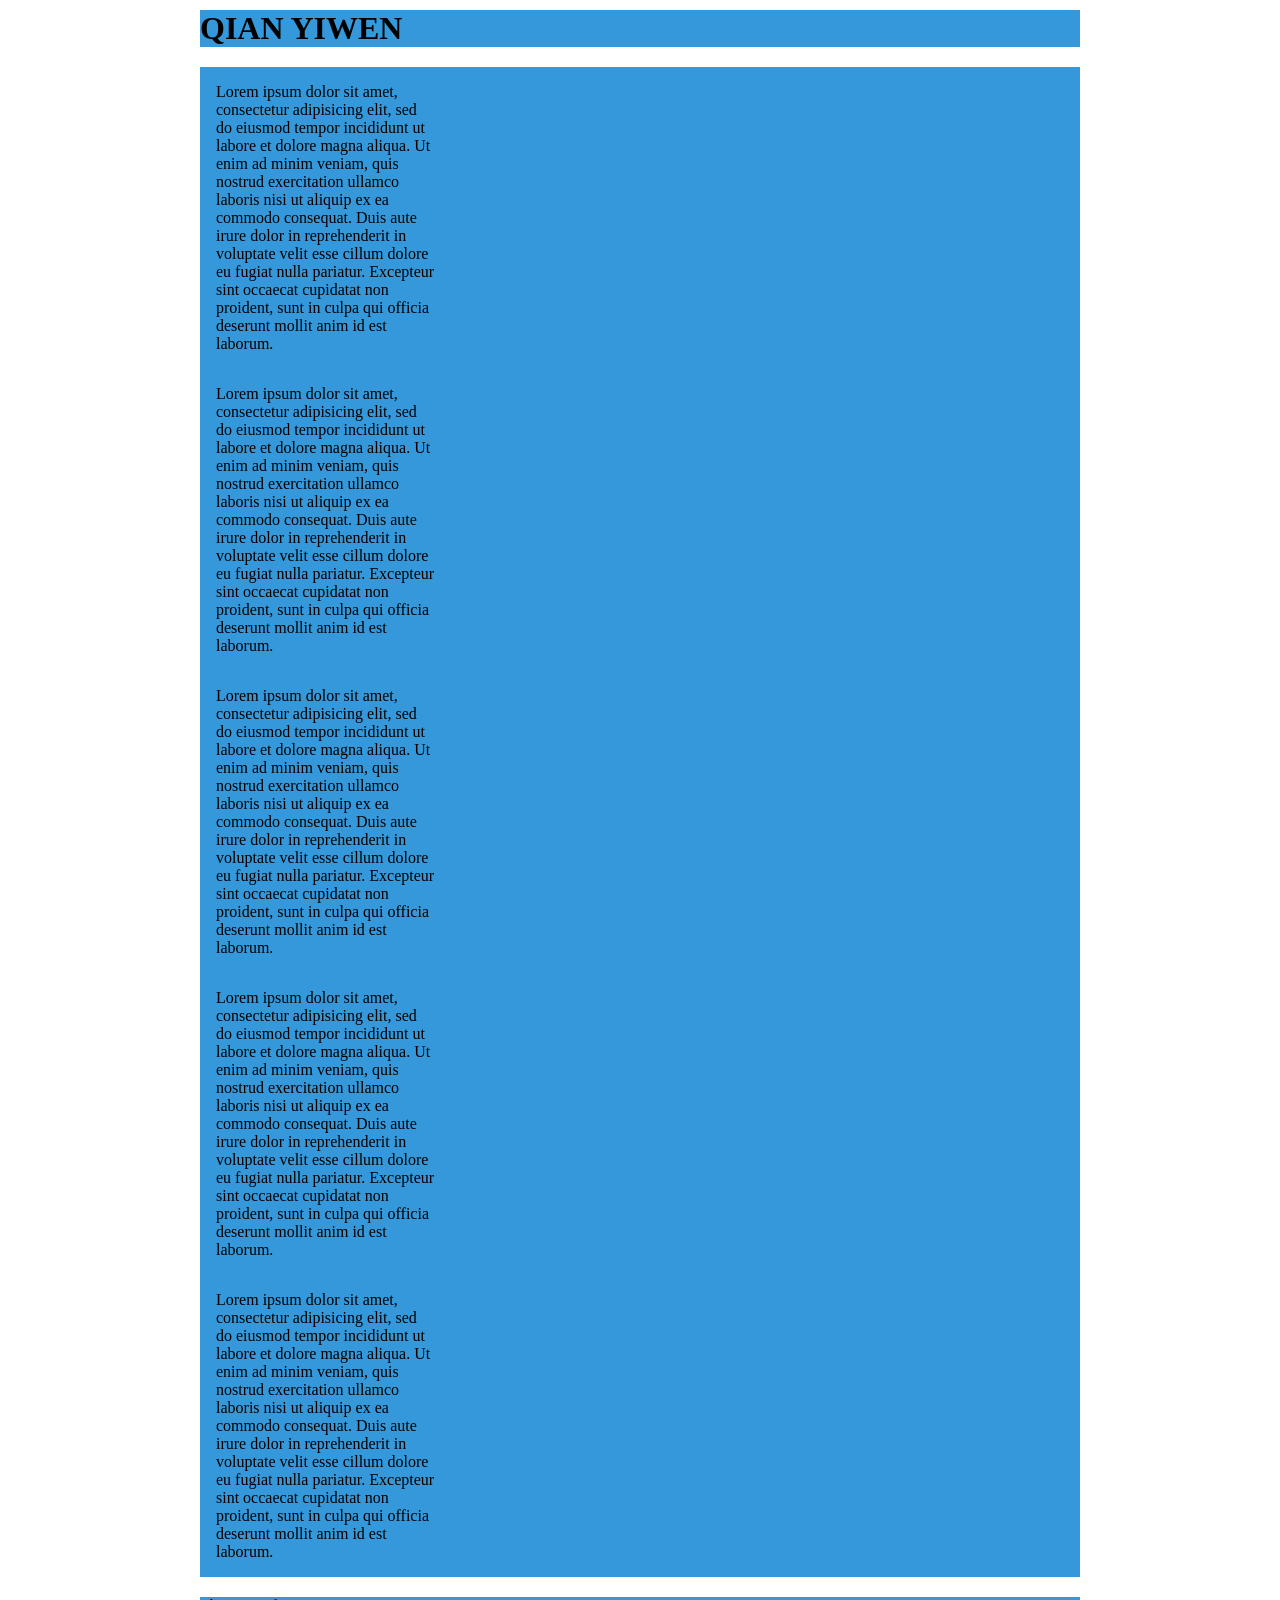
<file: week9/index1.html>
<!doctype html>
    <head>
        <meta charset="utf-8">
        <meta http-equiv="x-ua-compatible" content="ie=edge">
        <title>Your Page Title Here</title>
        <meta name="description" content="">
        <meta name="viewport" content="width=device-width, initial-scale=1">

        <!-- External link (relative) to your javascript file -->
        <script src="index1.html"></script>
    </head>
    <body class="basic">
      <div class="container">
        <header>
          <h1>QIAN YIWEN</h1>
        </header>
        <div class="content">
          <full-width>
          <section>
            <p>Lorem ipsum dolor sit amet, consectetur adipisicing elit, sed do eiusmod tempor incididunt ut labore et dolore magna aliqua. Ut enim ad minim veniam, quis nostrud exercitation ullamco laboris nisi ut aliquip ex ea commodo consequat. Duis aute irure dolor in reprehenderit in voluptate velit esse cillum dolore eu fugiat nulla pariatur. Excepteur sint occaecat cupidatat non proident, sunt in culpa qui officia deserunt mollit anim id est laborum.</p>
          </section>
          <section>
            <p>Lorem ipsum dolor sit amet, consectetur adipisicing elit, sed do eiusmod tempor incididunt ut labore et dolore magna aliqua. Ut enim ad minim veniam, quis nostrud exercitation ullamco laboris nisi ut aliquip ex ea commodo consequat. Duis aute irure dolor in reprehenderit in voluptate velit esse cillum dolore eu fugiat nulla pariatur. Excepteur sint occaecat cupidatat non proident, sunt in culpa qui officia deserunt mollit anim id est laborum.</p>
          </section>
          <section>
            <p>Lorem ipsum dolor sit amet, consectetur adipisicing elit, sed do eiusmod tempor incididunt ut labore et dolore magna aliqua. Ut enim ad minim veniam, quis nostrud exercitation ullamco laboris nisi ut aliquip ex ea commodo consequat. Duis aute irure dolor in reprehenderit in voluptate velit esse cillum dolore eu fugiat nulla pariatur. Excepteur sint occaecat cupidatat non proident, sunt in culpa qui officia deserunt mollit anim id est laborum.</p>
          </section>
          <section>
            <p>Lorem ipsum dolor sit amet, consectetur adipisicing elit, sed do eiusmod tempor incididunt ut labore et dolore magna aliqua. Ut enim ad minim veniam, quis nostrud exercitation ullamco laboris nisi ut aliquip ex ea commodo consequat. Duis aute irure dolor in reprehenderit in voluptate velit esse cillum dolore eu fugiat nulla pariatur. Excepteur sint occaecat cupidatat non proident, sunt in culpa qui officia deserunt mollit anim id est laborum.</p>
          </section>
          <section>
            <p>Lorem ipsum dolor sit amet, consectetur adipisicing elit, sed do eiusmod tempor incididunt ut labore et dolore magna aliqua. Ut enim ad minim veniam, quis nostrud exercitation ullamco laboris nisi ut aliquip ex ea commodo consequat. Duis aute irure dolor in reprehenderit in voluptate velit esse cillum dolore eu fugiat nulla pariatur. Excepteur sint occaecat cupidatat non proident, sunt in culpa qui officia deserunt mollit anim id est laborum.</p>
          </section>
        </full-width>
        </div>
        <footer>
          <p>This is my footer</p>
        </footer>
      </div>
    </body>
</html>


<style>
/* Add your CSS below */

/* Example: adding a background color to the HTML body */
body {
  /* #ccc is shorthand HEX for a light grey */
  background-color: #fff;
  margin: 0;
}

h1, p {
    margin: 0;
}

/* Fixed width container */
.container {
    width: 900px;
    margin: 0 auto;
}

header, footer, full-width{
    background: #3498db;
}

header {
  margin:10px;
}

footer {
  margin:10px;
}

full-width {
  margin:10px;
}
.content {
    display: flex;
    flex-wrap: wrap;
}

.content section {
    padding: 1em;
    flex: 1 1 25%;
    width: 25%;
}

</style>
</file>
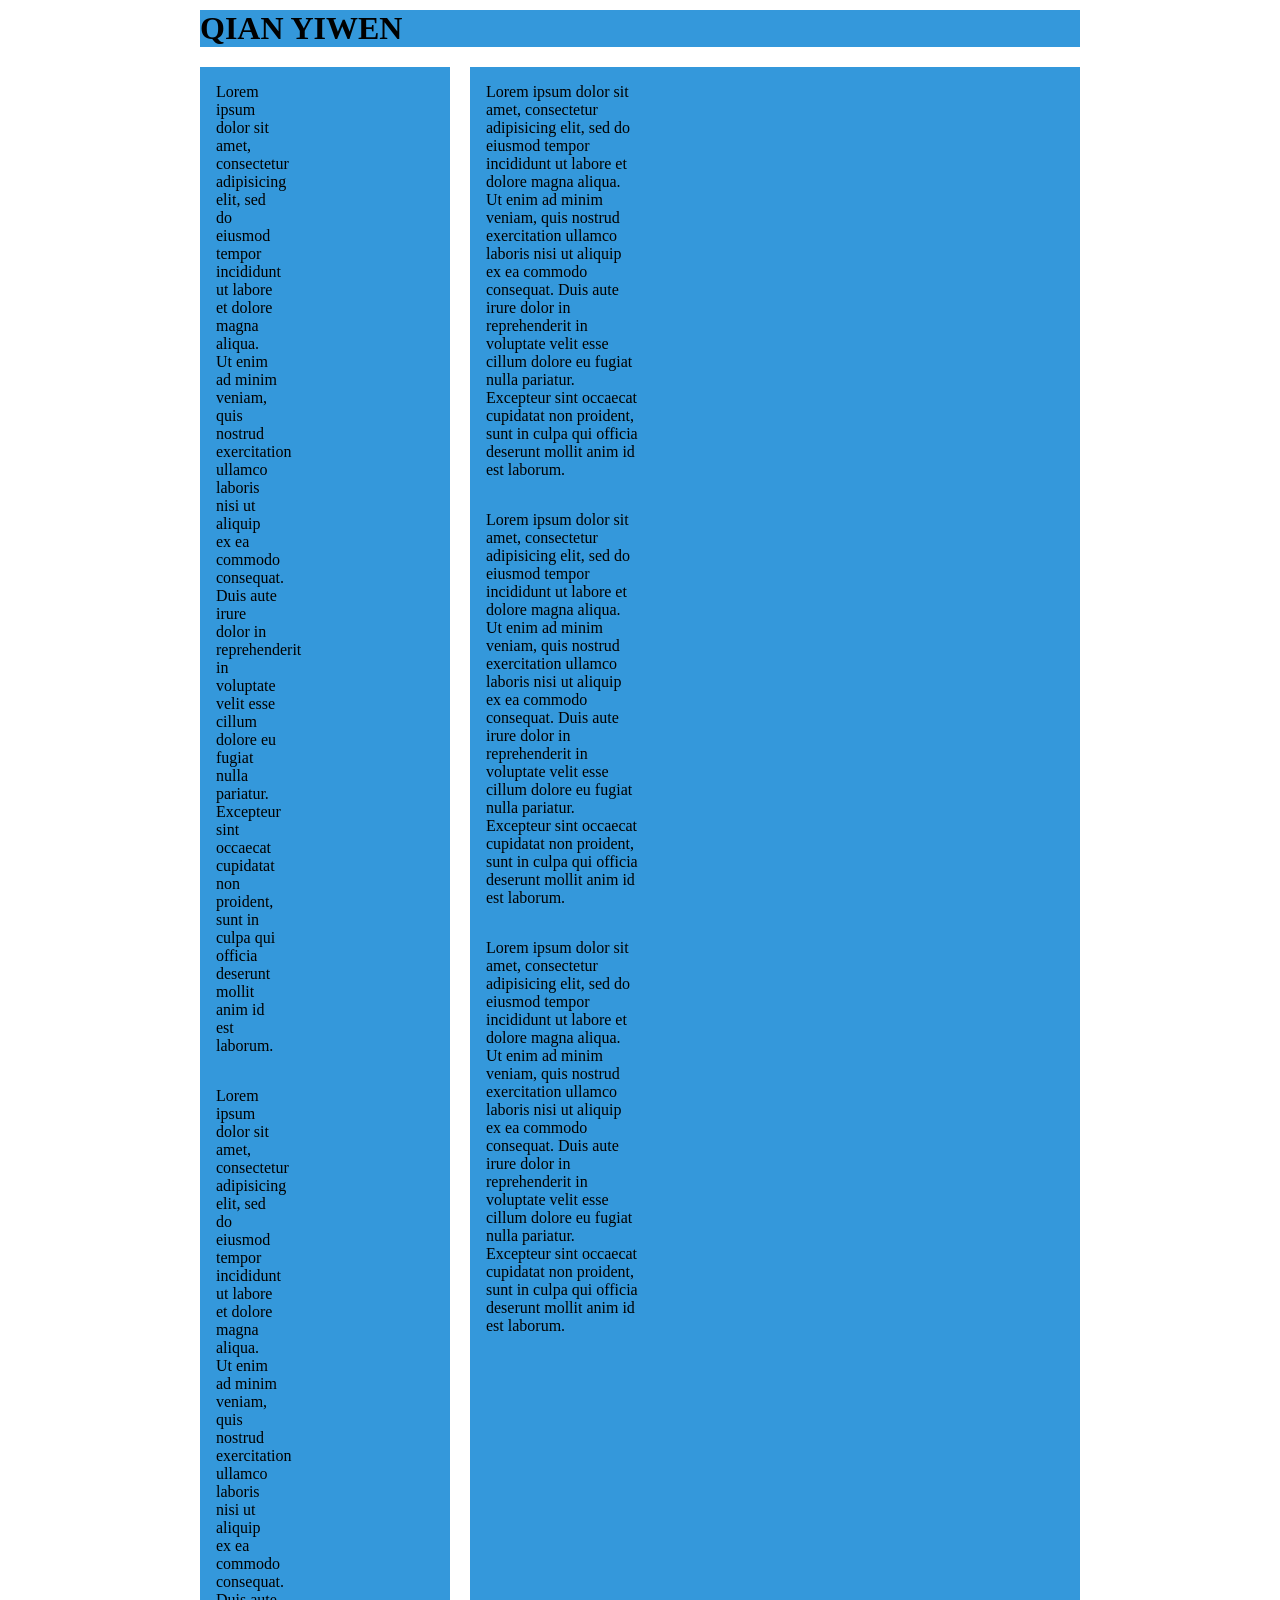
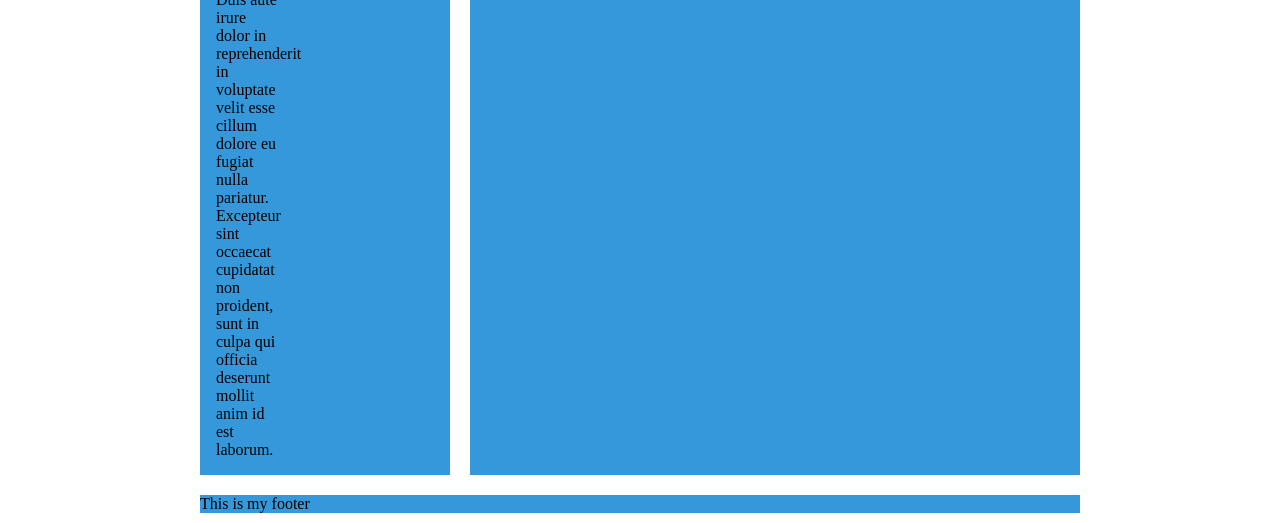
<file: week9/index2.html>
<!doctype html>
    <head>
        <meta charset="utf-8">
        <meta http-equiv="x-ua-compatible" content="ie=edge">
        <title>Your Page Title Here</title>
        <meta name="description" content="">
        <meta name="viewport" content="width=device-width, initial-scale=1">

        <!-- External link (relative) to your javascript file -->
        <script src="index2.html"></script>
    </head>
    <body class="basic">
      <div class="container">
        <header>
          <h1>QIAN YIWEN</h1>
        </header>
        <div class="content">
          <left>
          <section>
            <p>Lorem ipsum dolor sit amet, consectetur adipisicing elit, sed do eiusmod tempor incididunt ut labore et dolore magna aliqua. Ut enim ad minim veniam, quis nostrud exercitation ullamco laboris nisi ut aliquip ex ea commodo consequat. Duis aute irure dolor in reprehenderit in voluptate velit esse cillum dolore eu fugiat nulla pariatur. Excepteur sint occaecat cupidatat non proident, sunt in culpa qui officia deserunt mollit anim id est laborum.</p>
          </section>
          <section>
            <p>Lorem ipsum dolor sit amet, consectetur adipisicing elit, sed do eiusmod tempor incididunt ut labore et dolore magna aliqua. Ut enim ad minim veniam, quis nostrud exercitation ullamco laboris nisi ut aliquip ex ea commodo consequat. Duis aute irure dolor in reprehenderit in voluptate velit esse cillum dolore eu fugiat nulla pariatur. Excepteur sint occaecat cupidatat non proident, sunt in culpa qui officia deserunt mollit anim id est laborum.</p>
          </section>
          </left>
          <content>
          <section>
            <p>Lorem ipsum dolor sit amet, consectetur adipisicing elit, sed do eiusmod tempor incididunt ut labore et dolore magna aliqua. Ut enim ad minim veniam, quis nostrud exercitation ullamco laboris nisi ut aliquip ex ea commodo consequat. Duis aute irure dolor in reprehenderit in voluptate velit esse cillum dolore eu fugiat nulla pariatur. Excepteur sint occaecat cupidatat non proident, sunt in culpa qui officia deserunt mollit anim id est laborum.</p>
          </section>
          <section>
            <p>Lorem ipsum dolor sit amet, consectetur adipisicing elit, sed do eiusmod tempor incididunt ut labore et dolore magna aliqua. Ut enim ad minim veniam, quis nostrud exercitation ullamco laboris nisi ut aliquip ex ea commodo consequat. Duis aute irure dolor in reprehenderit in voluptate velit esse cillum dolore eu fugiat nulla pariatur. Excepteur sint occaecat cupidatat non proident, sunt in culpa qui officia deserunt mollit anim id est laborum.</p>
          </section>
          <section>
            <p>Lorem ipsum dolor sit amet, consectetur adipisicing elit, sed do eiusmod tempor incididunt ut labore et dolore magna aliqua. Ut enim ad minim veniam, quis nostrud exercitation ullamco laboris nisi ut aliquip ex ea commodo consequat. Duis aute irure dolor in reprehenderit in voluptate velit esse cillum dolore eu fugiat nulla pariatur. Excepteur sint occaecat cupidatat non proident, sunt in culpa qui officia deserunt mollit anim id est laborum.</p>
          </section>
        </content>
        </div>
        <footer>
          <p>This is my footer</p>
        </footer>
      </div>
    </body>
</html>


<style>
/* Add your CSS below */

/* Example: adding a background color to the HTML body */
body {
  /* #ccc is shorthand HEX for a light grey */
  background-color: #fff;
  margin: 0;
}

h1, p {
    margin: 0;
}

/* Fixed width container */
.container {
    width: 900px;
    margin: 0 auto;
}

header, footer, content, left {
    background: #3498db;
}

header {
  margin:10px;
}

content{
  margin:10px;
  width:610px;
}

left {
  margin:10px;
  width:250px;

}
footer {
  margin:10px;
}

full-width {
  margin:10px;
}
.content {
    display: flex;
    flex-wrap: wrap;
}

.content section {
    padding: 1em;
    flex: 1 1 25%;
    width: 25%;
}

</style>
</file>
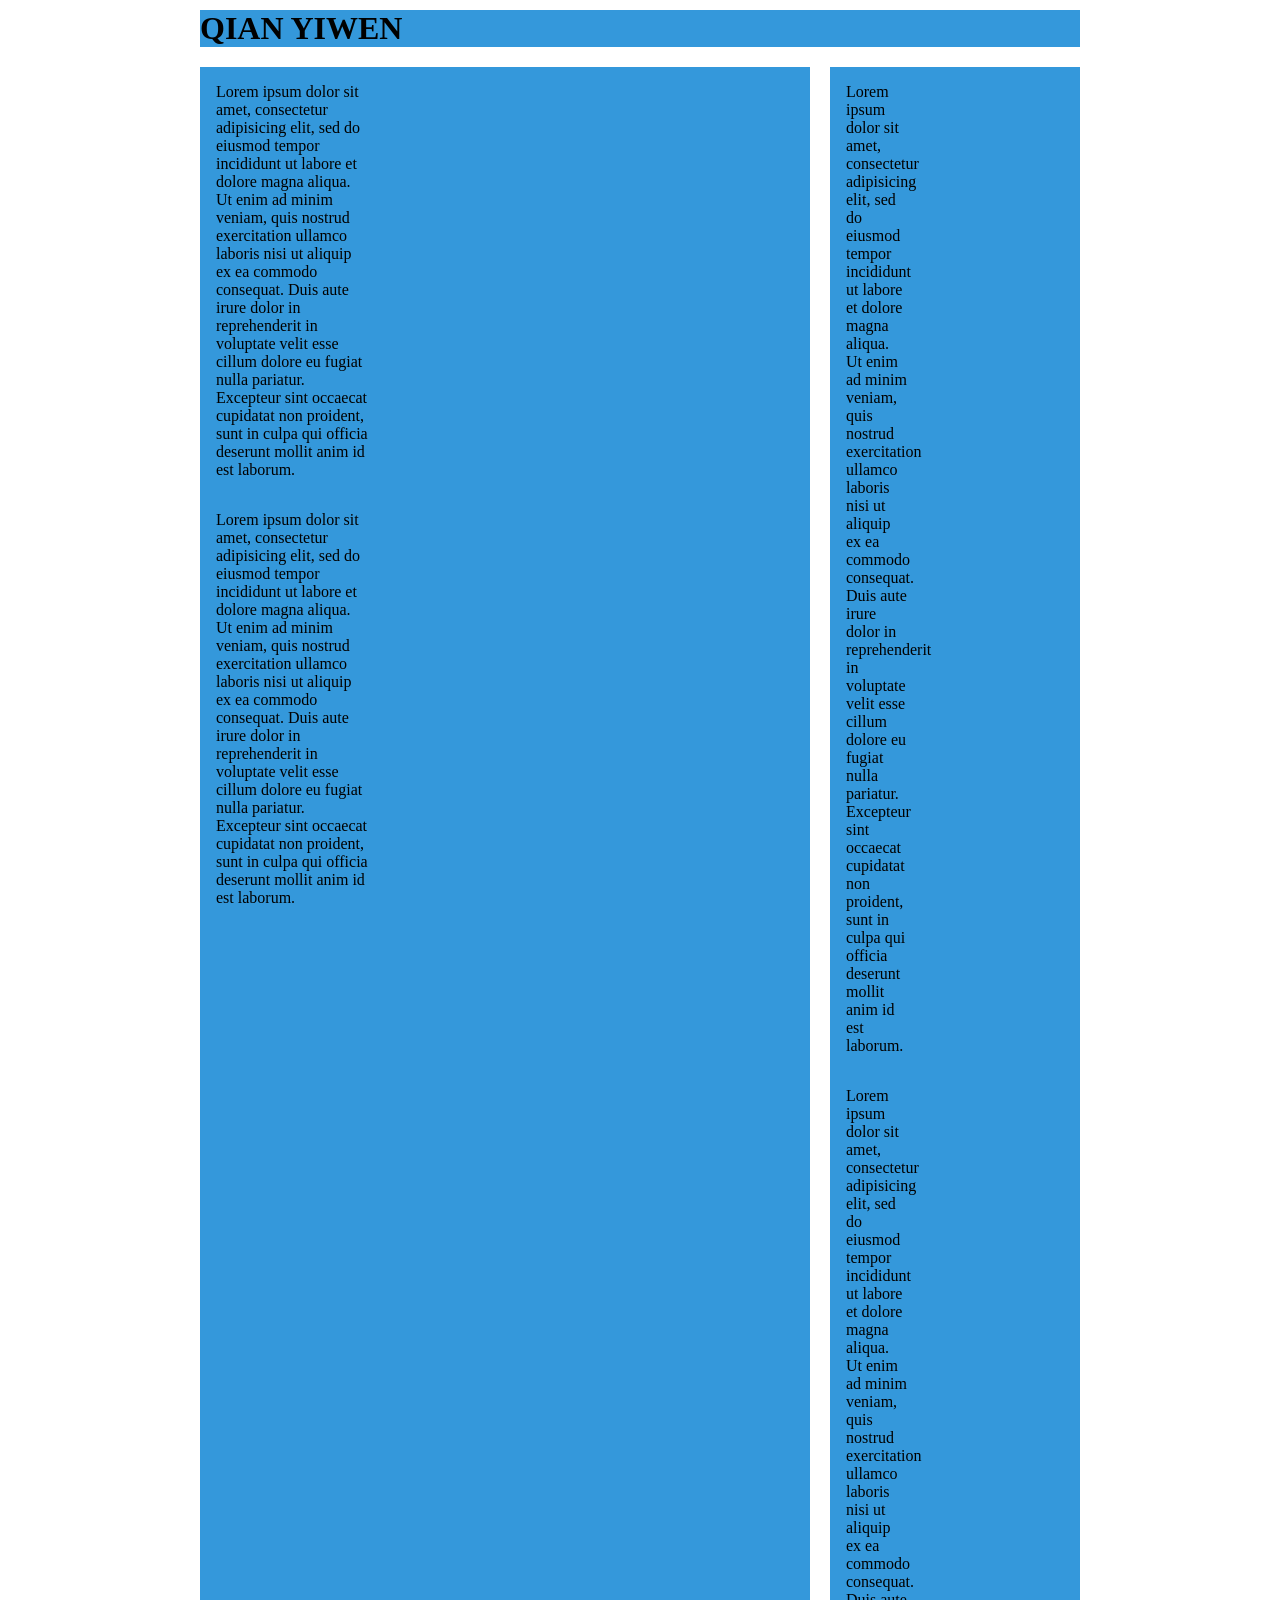
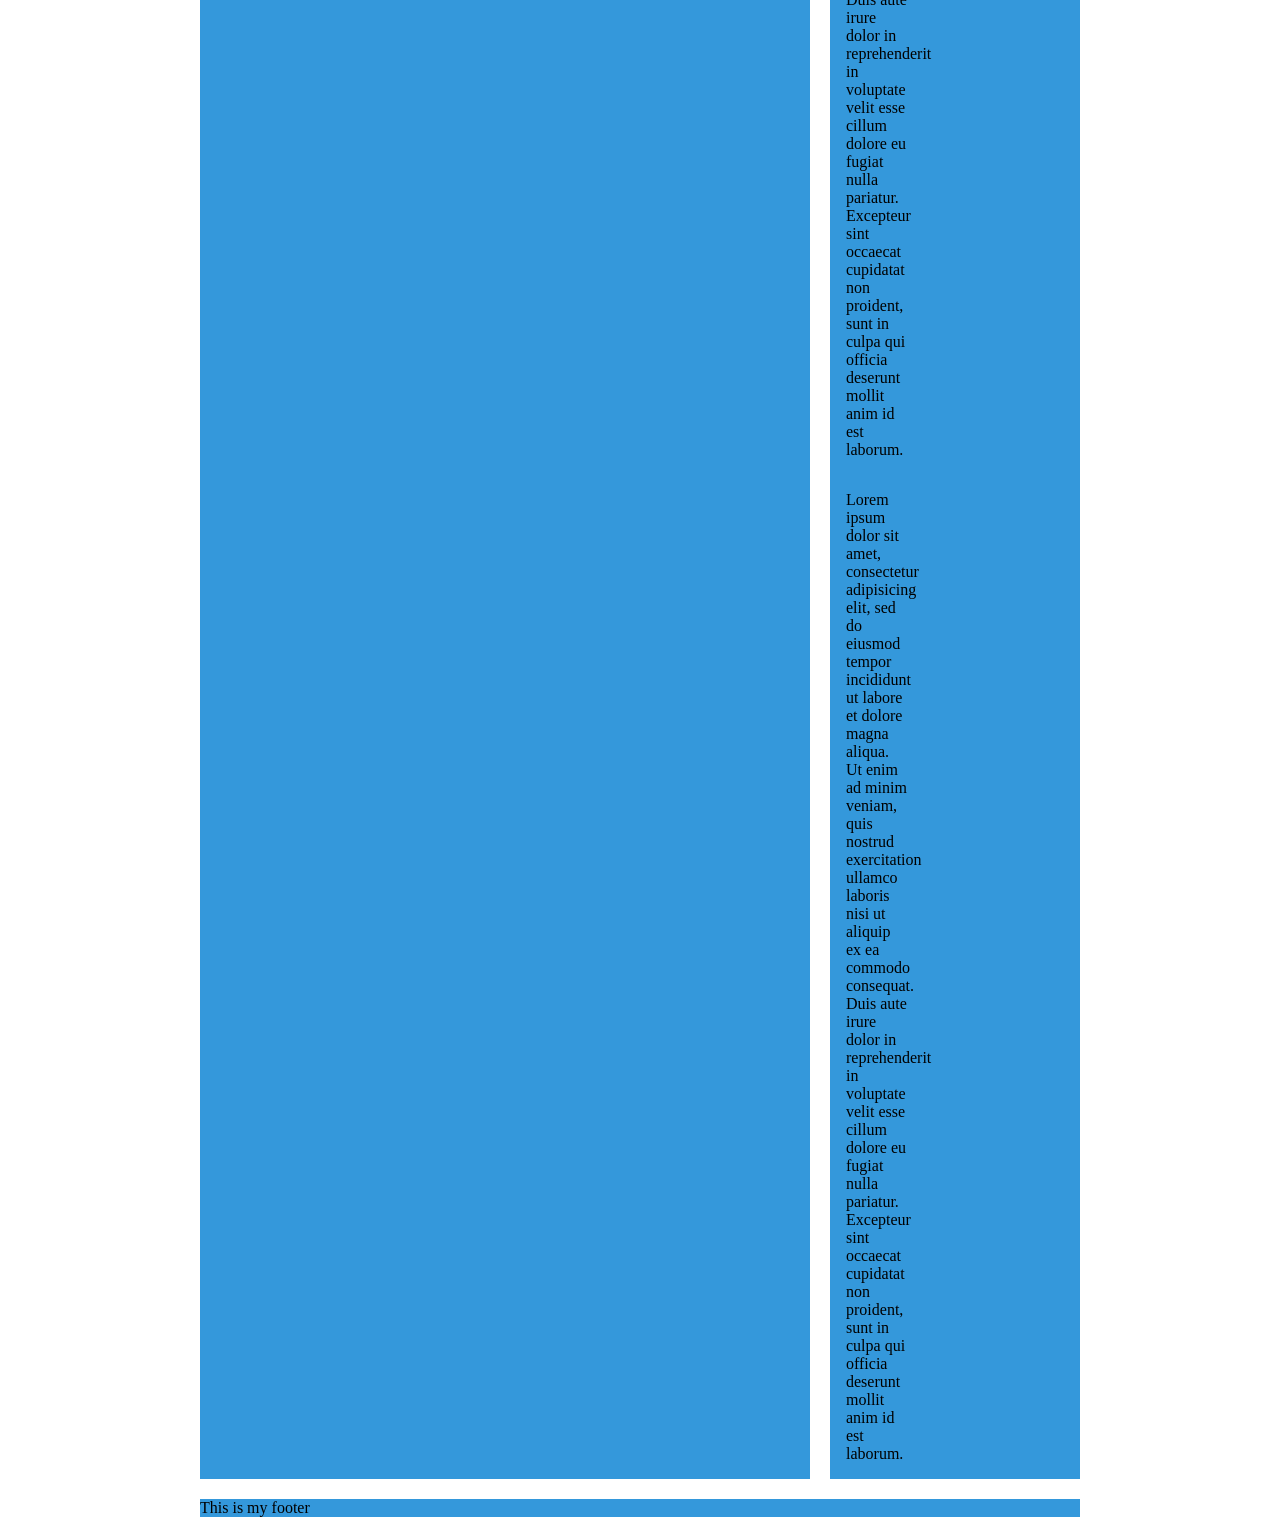
<file: week9/index3.html>
<!doctype html>
    <head>
        <meta charset="utf-8">
        <meta http-equiv="x-ua-compatible" content="ie=edge">
        <title>Your Page Title Here</title>
        <meta name="description" content="">
        <meta name="viewport" content="width=device-width, initial-scale=1">

        <!-- External link (relative) to your javascript file -->
        <script src="index2.html"></script>
    </head>
    <body class="basic">
      <div class="container">
        <header>
          <h1>QIAN YIWEN</h1>
        </header>
        <div class="content">
          <left>
          <section>
            <p>Lorem ipsum dolor sit amet, consectetur adipisicing elit, sed do eiusmod tempor incididunt ut labore et dolore magna aliqua. Ut enim ad minim veniam, quis nostrud exercitation ullamco laboris nisi ut aliquip ex ea commodo consequat. Duis aute irure dolor in reprehenderit in voluptate velit esse cillum dolore eu fugiat nulla pariatur. Excepteur sint occaecat cupidatat non proident, sunt in culpa qui officia deserunt mollit anim id est laborum.</p>
          </section>
          <section>
            <p>Lorem ipsum dolor sit amet, consectetur adipisicing elit, sed do eiusmod tempor incididunt ut labore et dolore magna aliqua. Ut enim ad minim veniam, quis nostrud exercitation ullamco laboris nisi ut aliquip ex ea commodo consequat. Duis aute irure dolor in reprehenderit in voluptate velit esse cillum dolore eu fugiat nulla pariatur. Excepteur sint occaecat cupidatat non proident, sunt in culpa qui officia deserunt mollit anim id est laborum.</p>
          </section>
          </left>
          <content>
          <section>
            <p>Lorem ipsum dolor sit amet, consectetur adipisicing elit, sed do eiusmod tempor incididunt ut labore et dolore magna aliqua. Ut enim ad minim veniam, quis nostrud exercitation ullamco laboris nisi ut aliquip ex ea commodo consequat. Duis aute irure dolor in reprehenderit in voluptate velit esse cillum dolore eu fugiat nulla pariatur. Excepteur sint occaecat cupidatat non proident, sunt in culpa qui officia deserunt mollit anim id est laborum.</p>
          </section>
          <section>
            <p>Lorem ipsum dolor sit amet, consectetur adipisicing elit, sed do eiusmod tempor incididunt ut labore et dolore magna aliqua. Ut enim ad minim veniam, quis nostrud exercitation ullamco laboris nisi ut aliquip ex ea commodo consequat. Duis aute irure dolor in reprehenderit in voluptate velit esse cillum dolore eu fugiat nulla pariatur. Excepteur sint occaecat cupidatat non proident, sunt in culpa qui officia deserunt mollit anim id est laborum.</p>
          </section>
          <section>
            <p>Lorem ipsum dolor sit amet, consectetur adipisicing elit, sed do eiusmod tempor incididunt ut labore et dolore magna aliqua. Ut enim ad minim veniam, quis nostrud exercitation ullamco laboris nisi ut aliquip ex ea commodo consequat. Duis aute irure dolor in reprehenderit in voluptate velit esse cillum dolore eu fugiat nulla pariatur. Excepteur sint occaecat cupidatat non proident, sunt in culpa qui officia deserunt mollit anim id est laborum.</p>
          </section>
        </content>
        </div>
        <footer>
          <p>This is my footer</p>
        </footer>
      </div>
    </body>
</html>


<style>
/* Add your CSS below */

/* Example: adding a background color to the HTML body */
body {
  /* #ccc is shorthand HEX for a light grey */
  background-color: #fff;
  margin: 0;
}

h1, p {
    margin: 0;
}

/* Fixed width container */
.container {
    width: 900px;
    margin: 0 auto;
}

header, footer, content, left {
    background: #3498db;
}

header {
  margin:10px;
}

content{
  margin:10px;
  width:250px;
}

left {
  margin:10px;
  width:610px;

}
footer {
  margin:10px;
}

full-width {
  margin:10px;
}
.content {
    display: flex;
    flex-wrap: wrap;
}

.content section {
    padding: 1em;
    flex: 1 1 25%;
    width: 25%;
}

</style>
</file>
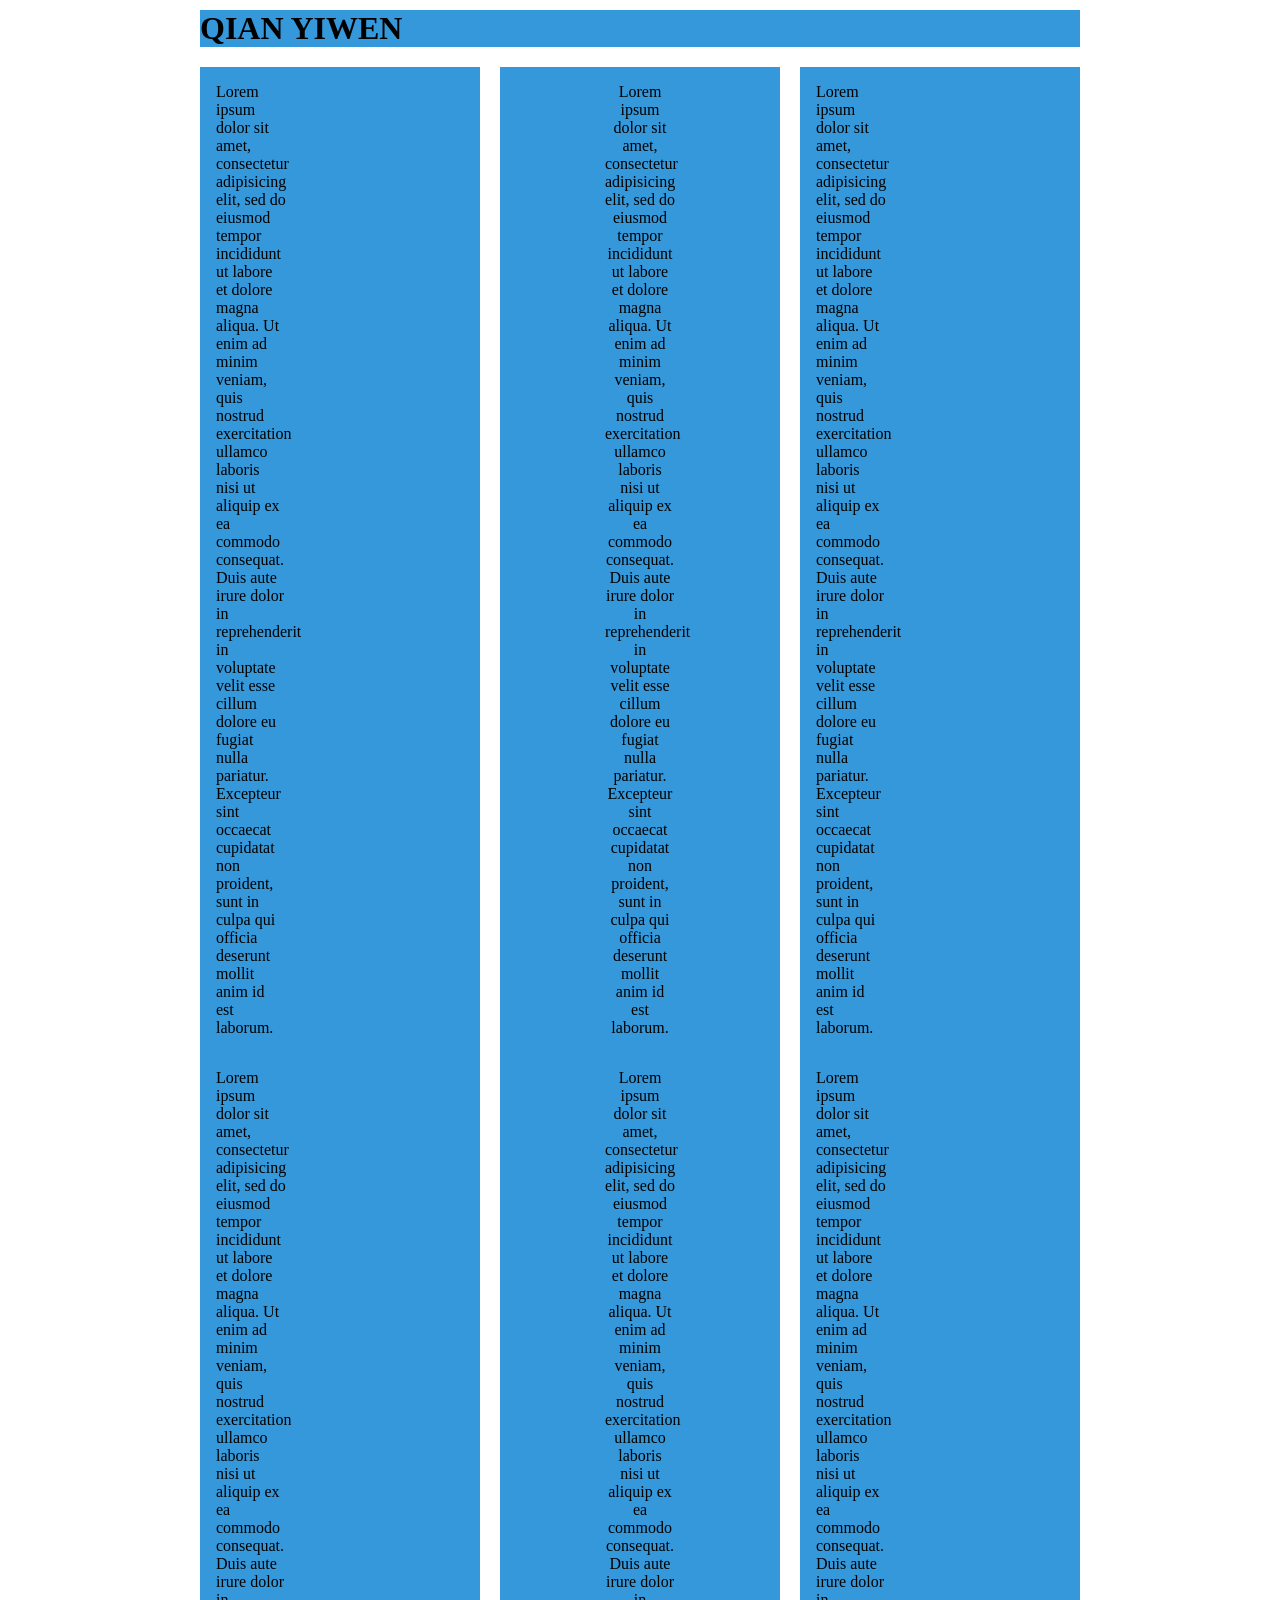
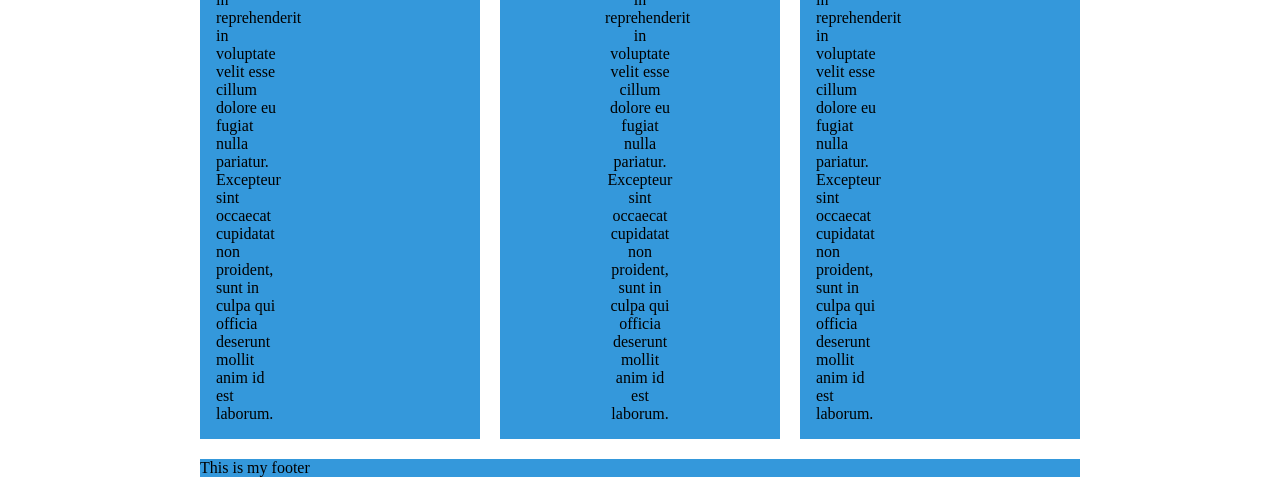
<file: week9/index4.html>
<!doctype html>
    <head>
        <meta charset="utf-8">
        <meta http-equiv="x-ua-compatible" content="ie=edge">
        <title>Your Page Title Here</title>
        <meta name="description" content="">
        <meta name="viewport" content="width=device-width, initial-scale=1">

        <!-- External link (relative) to your javascript file -->
        <script src="index2.html"></script>
    </head>
    <body class="basic">
      <div class="container">
        <header>
          <h1>QIAN YIWEN</h1>
        </header>
        <div class="content">
          <left>
          <section>
            <p>Lorem ipsum dolor sit amet, consectetur adipisicing elit, sed do eiusmod tempor incididunt ut labore et dolore magna aliqua. Ut enim ad minim veniam, quis nostrud exercitation ullamco laboris nisi ut aliquip ex ea commodo consequat. Duis aute irure dolor in reprehenderit in voluptate velit esse cillum dolore eu fugiat nulla pariatur. Excepteur sint occaecat cupidatat non proident, sunt in culpa qui officia deserunt mollit anim id est laborum.</p>
          </section>
          <section>
            <p>Lorem ipsum dolor sit amet, consectetur adipisicing elit, sed do eiusmod tempor incididunt ut labore et dolore magna aliqua. Ut enim ad minim veniam, quis nostrud exercitation ullamco laboris nisi ut aliquip ex ea commodo consequat. Duis aute irure dolor in reprehenderit in voluptate velit esse cillum dolore eu fugiat nulla pariatur. Excepteur sint occaecat cupidatat non proident, sunt in culpa qui officia deserunt mollit anim id est laborum.</p>
          </section>
        </left>
        <center>
          <section>
            <p>Lorem ipsum dolor sit amet, consectetur adipisicing elit, sed do eiusmod tempor incididunt ut labore et dolore magna aliqua. Ut enim ad minim veniam, quis nostrud exercitation ullamco laboris nisi ut aliquip ex ea commodo consequat. Duis aute irure dolor in reprehenderit in voluptate velit esse cillum dolore eu fugiat nulla pariatur. Excepteur sint occaecat cupidatat non proident, sunt in culpa qui officia deserunt mollit anim id est laborum.</p>
          </section>
          <section>
            <p>Lorem ipsum dolor sit amet, consectetur adipisicing elit, sed do eiusmod tempor incididunt ut labore et dolore magna aliqua. Ut enim ad minim veniam, quis nostrud exercitation ullamco laboris nisi ut aliquip ex ea commodo consequat. Duis aute irure dolor in reprehenderit in voluptate velit esse cillum dolore eu fugiat nulla pariatur. Excepteur sint occaecat cupidatat non proident, sunt in culpa qui officia deserunt mollit anim id est laborum.</p>
          </section>
        </center>
          <right>
          <section>
            <p>Lorem ipsum dolor sit amet, consectetur adipisicing elit, sed do eiusmod tempor incididunt ut labore et dolore magna aliqua. Ut enim ad minim veniam, quis nostrud exercitation ullamco laboris nisi ut aliquip ex ea commodo consequat. Duis aute irure dolor in reprehenderit in voluptate velit esse cillum dolore eu fugiat nulla pariatur. Excepteur sint occaecat cupidatat non proident, sunt in culpa qui officia deserunt mollit anim id est laborum.</p>
          </section>
          <section>
            <p>Lorem ipsum dolor sit amet, consectetur adipisicing elit, sed do eiusmod tempor incididunt ut labore et dolore magna aliqua. Ut enim ad minim veniam, quis nostrud exercitation ullamco laboris nisi ut aliquip ex ea commodo consequat. Duis aute irure dolor in reprehenderit in voluptate velit esse cillum dolore eu fugiat nulla pariatur. Excepteur sint occaecat cupidatat non proident, sunt in culpa qui officia deserunt mollit anim id est laborum.</p>
          </section>
        </right>
        </div>
        <footer>
          <p>This is my footer</p>
        </footer>
      </div>
    </body>
</html>


<style>
/* Add your CSS below */

/* Example: adding a background color to the HTML body */
body {
  /* #ccc is shorthand HEX for a light grey */
  background-color: #fff;
  margin: 0;
}

h1, p {
    margin: 0;
}

/* Fixed width container */
.container {
    width: 900px;
    margin: 0 auto;
}

header, footer, right, center, left{
    background: #3498db;
}

header {
  margin:10px;
}

left {
  margin:10px;
  width: 280px;
}

right {
  margin:10px;
  width:280px;
}

center {
  margin: 10px;
  width: 280px;
}


footer {
  margin:10px;
}

full-width {
  margin:10px;
}
.content {
    display: flex;
    flex-wrap: wrap;
}

.content section {
    padding: 1em;
    flex: 1 1 25%;
    width: 25%;
}

</style>
</file>
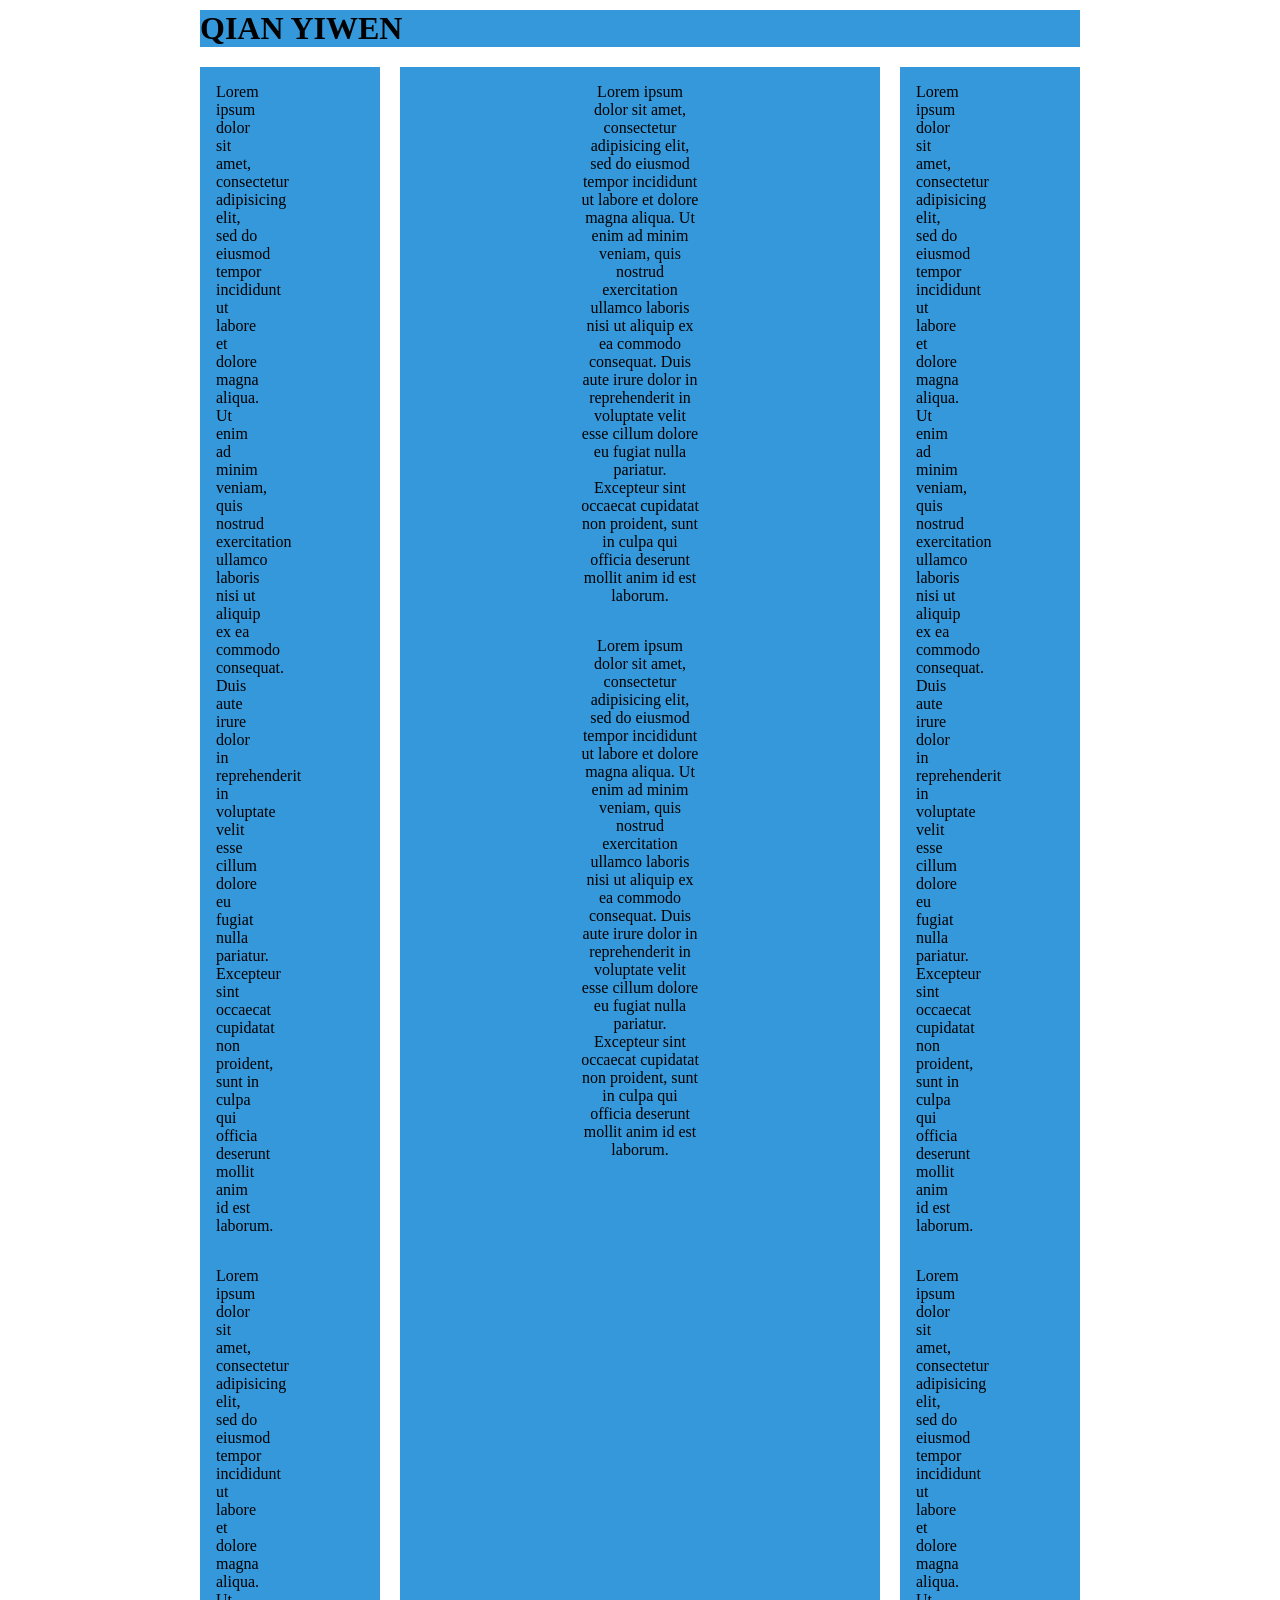
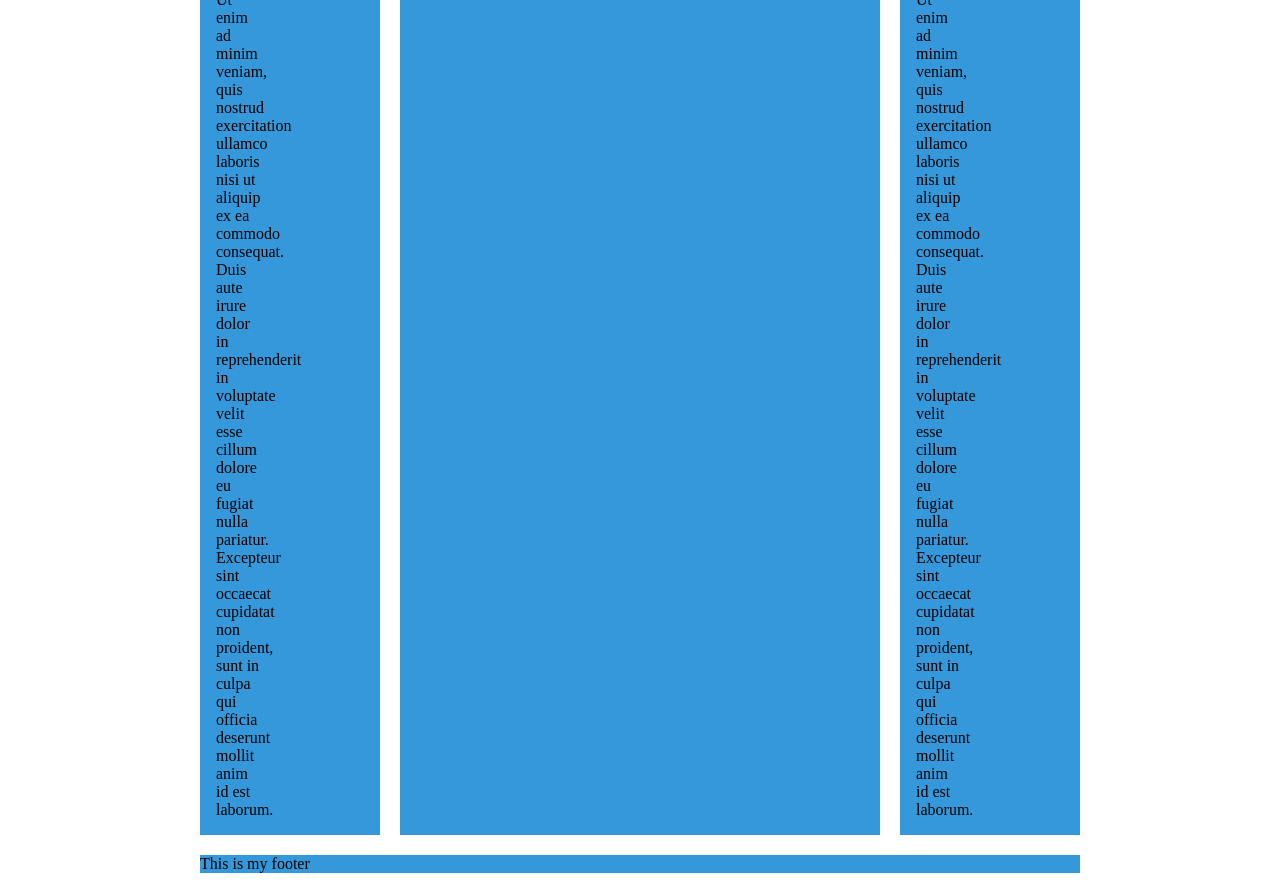
<file: week9/index5.html>
<!doctype html>
    <head>
        <meta charset="utf-8">
        <meta http-equiv="x-ua-compatible" content="ie=edge">
        <title>Your Page Title Here</title>
        <meta name="description" content="">
        <meta name="viewport" content="width=device-width, initial-scale=1">

        <!-- External link (relative) to your javascript file -->
        <script src="index2.html"></script>
    </head>
    <body class="basic">
      <div class="container">
        <header>
          <h1>QIAN YIWEN</h1>
        </header>
        <div class="content">
          <left>
          <section>
            <p>Lorem ipsum dolor sit amet, consectetur adipisicing elit, sed do eiusmod tempor incididunt ut labore et dolore magna aliqua. Ut enim ad minim veniam, quis nostrud exercitation ullamco laboris nisi ut aliquip ex ea commodo consequat. Duis aute irure dolor in reprehenderit in voluptate velit esse cillum dolore eu fugiat nulla pariatur. Excepteur sint occaecat cupidatat non proident, sunt in culpa qui officia deserunt mollit anim id est laborum.</p>
          </section>
          <section>
            <p>Lorem ipsum dolor sit amet, consectetur adipisicing elit, sed do eiusmod tempor incididunt ut labore et dolore magna aliqua. Ut enim ad minim veniam, quis nostrud exercitation ullamco laboris nisi ut aliquip ex ea commodo consequat. Duis aute irure dolor in reprehenderit in voluptate velit esse cillum dolore eu fugiat nulla pariatur. Excepteur sint occaecat cupidatat non proident, sunt in culpa qui officia deserunt mollit anim id est laborum.</p>
          </section>
        </left>
        <center>
          <section>
            <p>Lorem ipsum dolor sit amet, consectetur adipisicing elit, sed do eiusmod tempor incididunt ut labore et dolore magna aliqua. Ut enim ad minim veniam, quis nostrud exercitation ullamco laboris nisi ut aliquip ex ea commodo consequat. Duis aute irure dolor in reprehenderit in voluptate velit esse cillum dolore eu fugiat nulla pariatur. Excepteur sint occaecat cupidatat non proident, sunt in culpa qui officia deserunt mollit anim id est laborum.</p>
          </section>
          <section>
            <p>Lorem ipsum dolor sit amet, consectetur adipisicing elit, sed do eiusmod tempor incididunt ut labore et dolore magna aliqua. Ut enim ad minim veniam, quis nostrud exercitation ullamco laboris nisi ut aliquip ex ea commodo consequat. Duis aute irure dolor in reprehenderit in voluptate velit esse cillum dolore eu fugiat nulla pariatur. Excepteur sint occaecat cupidatat non proident, sunt in culpa qui officia deserunt mollit anim id est laborum.</p>
          </section>
        </center>
          <right>
          <section>
            <p>Lorem ipsum dolor sit amet, consectetur adipisicing elit, sed do eiusmod tempor incididunt ut labore et dolore magna aliqua. Ut enim ad minim veniam, quis nostrud exercitation ullamco laboris nisi ut aliquip ex ea commodo consequat. Duis aute irure dolor in reprehenderit in voluptate velit esse cillum dolore eu fugiat nulla pariatur. Excepteur sint occaecat cupidatat non proident, sunt in culpa qui officia deserunt mollit anim id est laborum.</p>
          </section>
          <section>
            <p>Lorem ipsum dolor sit amet, consectetur adipisicing elit, sed do eiusmod tempor incididunt ut labore et dolore magna aliqua. Ut enim ad minim veniam, quis nostrud exercitation ullamco laboris nisi ut aliquip ex ea commodo consequat. Duis aute irure dolor in reprehenderit in voluptate velit esse cillum dolore eu fugiat nulla pariatur. Excepteur sint occaecat cupidatat non proident, sunt in culpa qui officia deserunt mollit anim id est laborum.</p>
          </section>
        </right>
        </div>
        <footer>
          <p>This is my footer</p>
        </footer>
      </div>
    </body>
</html>


<style>
/* Add your CSS below */

/* Example: adding a background color to the HTML body */
body {
  /* #ccc is shorthand HEX for a light grey */
  background-color: #fff;
  margin: 0;
}

h1, p {
    margin: 0;
}

/* Fixed width container */
.container {
    width: 900px;
    margin: 0 auto;
}

header, footer, right, center, left{
    background: #3498db;
}

header {
  margin:10px;
}

left {
  margin:10px;
  width: 180px;
}

right {
  margin:10px;
  width:180px;
}

center {
  margin: 10px;
  width: 480px;
}


footer {
  margin:10px;
}

full-width {
  margin:10px;
}
.content {
    display: flex;
    flex-wrap: wrap;
}

.content section {
    padding: 1em;
    flex: 1 1 25%;
    width: 25%;
}

</style>
</file>
<file: Final/style.css>
/* Add your CSS below */

/* Example: adding a background color to the HTML body */
body {
  /* #ccc is shorthand HEX for a light grey */
    margin: 0px;
    color:white;
    padding-top: 20px;
    text-align: center;
    font: 20px Arial;

}


ul {
    list-style-type: none;
    margin: 10px;
    padding: 10px;
    overflow: hidden;
}

li {
    float: left;

}

li a {
    display: block;
    color: white;
    text-align: center;
    padding: 5px 90px;
    text-decoration: none;
}

li a:hover {
    background-color: black;

  }

section {
  color: black;
}

h1, p {
    margin: 10px;
}

/* Fixed width container */
.container {
    width: 1049px;
    margin: 0 auto;
}

header,footer, content1, content3, content5 {
  background: #FF6347;
}

content2, content4, content6 {
  background-color: white;
}


header {
  margin:20px;
  font: bold 25px Arial;

}

nav {
  font: 17px;
  background:#FF6347;
}

footer {
  margin:10px;
}

full-width {
  margin:20px;
}

.content {
    display: flex;
    flex-wrap: wrap;
}

.content section {
    padding: 1em;
    flex: 1 1 25%;
    width: 100%;
}


@media screen and (max-width: 800px) {
    li a {
        padding: 5px 20px;
      }
      img {
        width: 400px;
      }
}

@media screen and (min-width: 1200px) {
    .li a {
        padding: 5px 10px;
    }
}
</file>
<file: week5/index.css>
/* Example: adding a background color to the HTML body */
body {
  /* #ccc is shorthand HEX for a light grey */
  background: black;
}

nav {
  font-size: 20pt;
}

.highlight {
  text-align: center;
  font-size: 25pt;
  color:white;
  font-family:serif;;
}

#specific {
  font-size: 15pt;
  font-family: sans-serif;
  color: white;
}
</file>
<file: Final/Staff.css>
/* Add your CSS below */

/* Example: adding a background color to the HTML body */
body {
  /* #ccc is shorthand HEX for a light grey */
    margin: 0px;
    color:white;
    padding-top: 20px;
    text-align: center;
    font: 20px Arial;
    <A HREF="index.html">Main Page</A>
    <A HREF="Exercise.html">Exercise</A>
    <A HREF="Nutrition.html">Nutrition</A>
    <A HREF="Staff.html">Staff</A>
}


ul {
    list-style-type: none;
    margin: 10px;
    padding: 10px;
    overflow: hidden;
}

li {
    float: left;

}

li a {
    display: block;
    color: white;
    text-align: center;
    padding: 5px 90px;
    text-decoration: none;
}

li a:hover {
    background-color: black;

  }

h1 {
  margin: 10px;
}

p {
  margin: 10px;
    width:700px;
    height: 50px;
    color:black;
}

/* Fixed width container */
.container {
    width: 1049px;
    margin: 0 auto;
}

header,footer, h2 {
  background: #FF6347;
}

h2 {
  margin: 10px;
  width: 200px;
  color: white;

}

content {
  width:700px;
  height: 60px;
}

header {
  margin:20px;
  font: bold 25px Arial;

}

nav {
  font: 10px;
  background:#FF6347;
}

footer {
  margin:10px;
}

full-width {
  margin:20px;
}

.content {
    display: flex;
    flex-wrap: wrap;
}

.content section {
    padding: 1em;
    flex: 1 1 25%;
    width: 100%;
}
</file>
